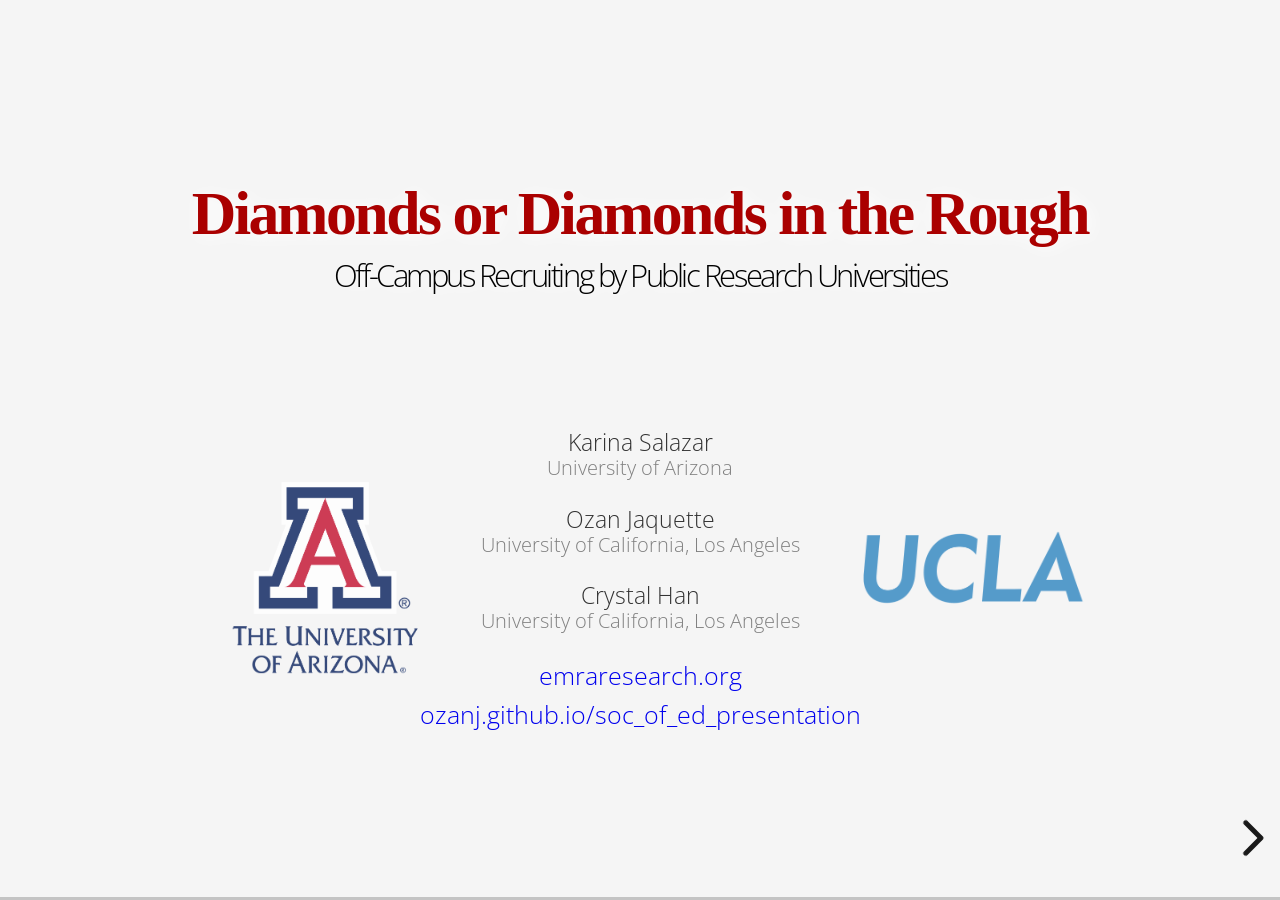
<file: index.html>
<!doctype html>
<html lang="en">
<head>
  <link rel="shortcut icon" href="assets/img/favicon.ico" type="image/x-icon">
  <meta charset="utf-8">
  <title>Diamonds or Diamonds in the Rough</title>
  <meta name="description" content="">
  <meta name="author" content="Ozan Jaquette">
  <meta name="apple-mobile-web-app-capable" content="yes" />
  <meta name="apple-mobile-web-app-status-bar-style" content="black-translucent" />
  <link rel="stylesheet" href="libraries/frameworks/revealjs/css/reveal.min.css">
  <link rel="stylesheet" href="libraries/frameworks/revealjs/css/theme/custom.css" id="theme">
  <link rel="stylesheet" href="libraries/highlighters/highlight.js/css/tomorrow.css" id="theme">
  
  <!-- If the query includes 'print-pdf', use the PDF print sheet -->
  <script>
    var query_id = window.location.search.match(/univ_id=(\d{6})/);
    document.write( '<link rel="stylesheet" href="libraries/frameworks/revealjs/css/print/' + ( window.location.search.match( /print-pdf/gi ) ? 'pdf' : 'paper' ) + '.css" type="text/css">' );
  </script>
  
  <!--[if lt IE 9]>
  <script src="lib/js/html5shiv.js"></script>
  <![endif]-->  <link rel=stylesheet href="./assets/css/style.css"></link>

  <script src="https://ajax.aspnetcdn.com/ajax/jQuery/jquery-1.7.min.js"></script>
  <script>var verticalSlide = 12;</script>
</head>
<body>
  <div class="reveal">
    <div class="slides">
      <section class='slide horizontal ' data-state='slide-horizontal' id='title'>
  <a class='logo' href='https://emraresearch.org' target='_blank'>emraresearch.org</a>
  <h1>Diamonds or Diamonds in the Rough</h1>
  <hr />
  <h2>Off-Campus Recruiting by Public Research Universities</h2>

<p>Karina Salazar</p>

<p class='affiliation'>University of Arizona</p>

<p>Ozan Jaquette</p>

<p class='affiliation'>University of California, Los Angeles</p>

<p>Crystal Han</p>

<p class='affiliation'>University of California, Los Angeles</p>

<p><img id='logo_ua' src='assets/img/ua.png' alt='University of Arizona' />
<img id='logo_ucla' src='assets/img/ucla.png' alt='University of California, Los Angeles' /></p>

<p><a id='link_presentation' href='https://ozanj.github.io/soc_of_ed_presentation/' target='_blank'>ozanj.github.io/soc_of_ed_presentation</a></p>

    <div class="modal">
    <span class="close">&times;</span>
    <h3></h3>
    <img />
    <p></p>
  </div>
</section>
<section class='slide horizontal ' data-state='slide-horizontal' id='slide-2'>
  <a class='logo' href='https://emraresearch.org' target='_blank'>emraresearch.org</a>
  <h1>Motivation</h1>
  <hr />
  <h2>Policy discourse about access to public research universities</h2>

<p>The problem: access to public research universities</p>

<ul>
<li>Historical mission of social mobility for meritorious state residents</li>
<li>Concern about growing socioeconomic and racial inequality in access</li>
</ul>

<p><br>
Mainstream policy discourse about access: The 2014 White House &quot;Access Summit&quot; </p>

<ul>
<li>The White House (2014) review of causes of unequal college access

<ul>
<li>&quot;achievement gap&quot;, &quot;under-matching&quot;; place responsibility on students, K-12 schools</li>
<li>affordability; declining state support leads to rising tuition prices</li>
</ul></li>
<li>The White House (2014) asks universities for <em>Commitments to Action on College Opportunity</em>

<ul>
<li>Universities pledge &quot;action plans&quot; (e.g., need-based financial aid, &quot;outreach&quot;, holistic admission)</li>
</ul></li>
</ul>

<p><br>
Problem with policy discourse: does not interrogate university enrollment priorities</p>

<ul>
<li>Applauds universities for commitment to access despite &quot;deficiencies&quot; of students and K-12 schools, despite declines in state funding</li>
<li>Decades of research finds policy adoption a symbolic effort to appease stakeholders (e.g., Davis, 2005)</li>
</ul>

    <div class="modal">
    <span class="close">&times;</span>
    <h3></h3>
    <img />
    <p></p>
  </div>
</section>
<section class='slide horizontal ' data-state='slide-horizontal' id='slide-3'>
  <a class='logo' href='https://emraresearch.org' target='_blank'>emraresearch.org</a>
  <h1>Motivation</h1>
  <hr />
  <h2>Analyze recruiting to understand university enrollment priorities</h2>

<p>Alternative explanation for access inequality</p>

<ul>
<li>University enrollment priorities biased against poor students and/or communities of color</li>
</ul>

<p><br>
Why study university recruiting behavior</p>

<ul>
<li>Universities expend substantial resources identifying and recruiting prospects (Noel-Levitz, 2018)</li>
<li>Internal resource allocation better indicator of organizational priorities than rhetoric, policies</li>
<li>Knowing which student populations targeted by recruiting efforts indicates enrollment priorities</li>
</ul>

<p><br>
Research focus</p>

<ul>
<li>Analyze off-campus recruiting visits (e.g., visit to a local high school) by public research universities as a means of gaining insight about university enrollment priorities</li>
<li><strong>Research question</strong>

<ul>
<li>What are the similarities and differences in off-campus recruiting patterns across universities?</li>
</ul></li>
<li><strong>Analytic focus</strong>

<ul>
<li>Income; race; academic achievement; in-state vs. out-of-state</li>
</ul></li>
</ul>

    <div class="modal">
    <span class="close">&times;</span>
    <h3></h3>
    <img />
    <p></p>
  </div>
</section>
<section class='slide ' data-state='slide-horizontal' id='slide-4'>
  <a class='logo' href='https://emraresearch.org' target='_blank'>emraresearch.org</a>
  <h1>Background</h1>
  <hr />
  <h2>The enrollment management industry</h2>

  <div class='left' style='float:left;width:48%'>
   <p><strong>The enrollment funnel</strong></p>

<p><img src="assets/img/New-Admissions-Funnel.png" alt="Enrollment Funnel" style="width:80%;float:left;"></p>

  </div>
  <div class='right' style='float:right;width:48%'>
   <p><strong>Interventions along the funnel</strong></p>

<ul>
<li>Identify prospects

<ul>
<li>Buy &quot;student lists&quot; from College Board/ACT</li>
</ul></li>
<li>Recruit prospects remotely

<ul>
<li>Email, mail, text, etc.</li>
</ul></li>
<li>Recruit prospects in-person

<ul>
<li><strong>Off-campus recruiting visits</strong> (e.g., high
school visits, college fairs)</li>
<li>Campus visits</li>
<li>Other &quot;outreach&quot;</li>
</ul></li>
<li>Solicit inquiries, stealth applicants

<ul>
<li>Social media, advertising</li>
</ul></li>
<li>Convert admits to enrollees

<ul>
<li>Financial aid leveraging</li>
</ul></li>
</ul>

  </div>
</section>
<section class='slide horizontal ' data-state='slide-horizontal' id='slide-5'>
  <a class='logo' href='https://emraresearch.org' target='_blank'>emraresearch.org</a>
  <h1>Literature review</h1>
  <hr />
  <h2>Scholarship on recruiting</h2>

<p>Evaluations of recruiting/outreach interventions (e.g., Dynarski, Libassi, Michelmore, Owen, 2018)</p>

<ul>
<li>But unclear whether universities substantively adopt &quot;best practices&quot; in less controlled settings</li>
</ul>

<p>Audits of response to &quot;inquiries&quot; by admissions officers (e.g., Hanson, 2017; Thornhill, forthcoming)</p>

<ul>
<li>Identifies biases of individual admissions officers</li>
</ul>

<p><br>
Off-campus recruiting visits: identify prospects, connect with proespects already targeted by mail/email</p>

<ul>
<li>Scholarship analyzing college perspective (Stevens, 2007)

<ul>
<li>Important for relationships with prospects, counselors at &quot;feeder&quot; schools</li>
</ul></li>
<li>Market research (Noel-Levitz, 2018)

<ul>
<li>Second highest source of &quot;inquiries&quot; (after student list purchases)</li>
<li>Third highest source of enrollees (after stealth applicantsm on-campus  visits)</li>
</ul></li>
<li>Scholarship analyzing perspective of high school students (Holland, 2019)

<ul>
<li>Which universities visit affects student decisions; especially first-gen, students of color</li>
</ul></li>
</ul>

<p>Research gap: we don&#39;t know which universities visit which schools, communities</p>

<ul>
<li>If poor students, communities of color not receiving visits, &quot;under-matching&quot; may be due to under-recruiting rather than lack of guidance</li>
</ul>

    <div class="modal">
    <span class="close">&times;</span>
    <h3></h3>
    <img />
    <p></p>
  </div>
</section>
<section class='slide horizontal ' data-state='slide-horizontal' id='slide-6'>
  <a class='logo' href='https://emraresearch.org' target='_blank'>emraresearch.org</a>
  <h1>Theoretical framework</h1>
  <hr />
  <h2>Enrollment priorities and recruiting behavior</h2>

<p>Theoretical motivation for studying recruiting</p>

<ul>
<li>Contingency theory (Thompson, 1967)

<ul>
<li>Technical level: produce outputs (e.g., teachers at school, admissions officers in EM office)</li>
<li>Managerial level: procure inputs; direct technical level and &quot;buffer&quot; from external environment</li>
</ul></li>
<li>&quot;New&quot; institutional theory (Meyer and Rowan, 1977)

<ul>
<li>Publicly adopt goals demanded by environment</li>
<li>Technical level cannot pursue all goals

<ul>
<li>Substantively adopt some goals (technical level)</li>
<li>Symbolically adopt others (policies, rhetoric)</li>
</ul></li>
</ul></li>
</ul>

<p>&quot;Iron triangle&quot; of enrollment management (EM)</p>

<ul>
<li>Three broad enrollment goals: <strong>access, academic profile, revenue</strong>

<ul>
<li>Scarce resources; depending on priorities, some goals receive more resources than others</li>
</ul></li>
<li>Enrollment priorities cannot be discerned by policies, rhetoric (e.g., The White House, 2014)</li>
<li>Off-campus recruiting is allocation of resources from technical level

<ul>
<li>Knowing which populations targeted by recruiting interventions indicate enrollment priorities</li>
</ul></li>
</ul>

    <div class="modal">
    <span class="close">&times;</span>
    <h3></h3>
    <img />
    <p></p>
  </div>
</section>
<section class='slide horizontal ' data-state='slide-horizontal' id='slide-7'>
  <a class='logo' href='https://emraresearch.org' target='_blank'>emraresearch.org</a>
  <h1>Theoretical framework</h1>
  <hr />
  <h2>Expectations about similarities and differences in recruiting behavior</h2>

<p>Resource dependence theory (Pfeffer and Salancik, 1978)</p>

<ul>
<li>Orgs require stable flow of resources from external environment to survive/thrive</li>
<li>Sensitive to demands from providers of important resources that cannot be obtained elsewhere</li>
<li>Org strategies when a resouce becomes uncertain/declines or demands become onerous

<ul>
<li>e.g., compliance, avoidance, cooptation, <strong>resource diversification</strong></li>
</ul></li>
</ul>

<p><br>
Resources public research universities value</p>

<ul>
<li>financial resources (state funding, tuition, research, donations); steady flow of students; prestige, etc.</li>
</ul>

<p><br>
Resource diversification in response to prolonged decline in important resources</p>

<ul>
<li>Universities with weak state funding

<ul>
<li>Prioritize students that generate tuition revenue</li>
<li>More visits to affluent out-of-state, affluent in-state</li>
</ul></li>
<li>Universities with small/declining &quot;college age&quot; population

<ul>
<li>More out-of-state visits</li>
</ul></li>
</ul>

    <div class="modal">
    <span class="close">&times;</span>
    <h3></h3>
    <img />
    <p></p>
  </div>
</section>
<section class='slide ' data-state='slide-horizontal' id='slide-8'>
  <a class='logo' href='https://emraresearch.org' target='_blank'>emraresearch.org</a>
  <h1>Research methods</h1>
  <hr />
  <h2>The broader off-campus recruiting research project</h2>

  <div class='left' style='float:left;width:48%'>
   <p><strong>Data collection</strong></p>

<ul>
<li>Method

<ul>
<li>Web-scrape admissions websites</li>
<li>public records requests</li>
</ul></li>
<li>Criteria to be included in data collection

<ol>
<li>Post visits on admissions websites</li>
<li>Organizational type</li>
</ol></li>
<li>Data collection sample

<ul>
<li>54 public research universities</li>
<li>49 private research universities</li>
<li>42 selective private liberal arts</li>
</ul></li>
<li>Data collection period

<ul>
<li>1/1/2017 to 12/31/2017</li>
<li>Ongoing data collection with larger sample</li>
</ul></li>
</ul>

  </div>
  <div class='right' style='float:right;width:48%'>
   <p><strong>Sample data</strong></p>

<p><img src="assets/img/southcarolina.png" style="width:65%;float:left;"></p>

  </div>
</section>
<section class='slide horizontal ' data-state='slide-horizontal' id='slide-9'>
  <a class='logo' href='https://emraresearch.org' target='_blank'>emraresearch.org</a>
  <h1>Research methods</h1>
  <hr />
  <h2>Defining events</h2>

<p><strong>&quot;Off-campus recruiting events&quot; defined as off-campus events hosted by paid staff/consultants focused on soliciting applications</strong></p>

<p><br></p>

<ul>
<li>Event type

<ul>
<li>Include: college fairs, high school visits, community college visits,
counselor events</li>
<li>Exclude: admitted or committed student events, interviews</li>
</ul></li>
<li>Event host

<ul>
<li>Include: paid admissions staff or consultants (e.g. regional recruiters)</li>
<li>Exclude: alumni, student volunteers</li>
</ul></li>
<li>Event location

<ul>
<li>Any off-campus location</li>
<li>e.g., high school, community college, hotel, convention center, cafe, etc.</li>
</ul></li>
</ul>

    <div class="modal">
    <span class="close">&times;</span>
    <h3></h3>
    <img />
    <p></p>
  </div>
</section>
<section class='slide horizontal ' data-state='slide-horizontal' id='slide-10'>
  <a class='logo' href='https://emraresearch.org' target='_blank'>emraresearch.org</a>
  <h1>Research methods</h1>
  <hr />
  <h2>Data collection, data processing, data quality</h2>

<p>Data collection</p>

<ul>
<li>University website checked four times per year by two staff for URLs with recruiting events</li>
<li>Web-scraping scripts run once per week</li>
</ul>

<p>Data processing</p>

<ul>
<li>&quot;Parsing&quot;: transform HTML text into tabular data</li>
<li>&quot;Geocoding&quot;: use Google Maps API to obtain detailed location data based on limited data</li>
<li>Merge recruiting data to secondary data (e.g., schools, communities)</li>
</ul>

<p>Data quality (are these data any good?)</p>

<ul>
<li>Concern 1: are scraped events properly classified and merged to secondary data?

<ul>
<li>Solution: manually check each scraped event</li>
</ul></li>
<li>Concern 2: are all events posted on admissions website?

<ul>
<li>Solution: issue public records requests for all off-campus recruiting events

<ul>
<li>Received data from 7 of 15 universities</li>
<li>Main analyses use public records data when available</li>
<li>Substantive results insensitive to scraped vs. public records data</li>
</ul></li>
</ul></li>
</ul>

<!-- 

# Research methods
## Secondary data

Secondary data Sources:

- NCES Common Core of Data (public high schools)
- NCES Private School University Survey (private high schools)
- U.S. Census American Community Survey (community characteristics)
- IPEDS (community colleges)
- EdFacts Initiative (public high school academic achievement)
- Equality of Opportunity Project (university income
distributions)

-->

    <div class="modal">
    <span class="close">&times;</span>
    <h3></h3>
    <img />
    <p></p>
  </div>
</section>
<section class='slide horizontal table' data-state='slide-horizontal' id='slide-11'>
  <a class='logo' href='https://emraresearch.org' target='_blank'>emraresearch.org</a>
  <h1>Research methods</h1>
  <hr />
  <h2>Analysis sample</h2>

<p>Analysis sample consists of 15 public research universities</p>

<ul>
<li>Chosen from larger data collection sample (N=54) based on &quot;completeness&quot; of recruiting event data</li>
<li>Subsequent drafts may reduce sample size based on principles of purposeful sampling (Patton, 2002)</li>
</ul>

<div class='graphs-set' style='height:380px;padding-top:5px'>
  <img src='assets/img/univ_characteristics_2017.png' alt='University Sample Characteristics' style='height:100%' data-title='Characteristics of Study Institutions compared to National Selective Public Institutions' data-caption="Author calculations based on 2016-2017 IPEDS. Population of universities includes universities categorized as Highest Research Activity by 2015 Carnegie Classification. The University of Alabama is the only institution in the study sample that is not classified as Highest Research Activity." />
</div>

    <div class="modal">
    <span class="close">&times;</span>
    <h3></h3>
    <img />
    <p></p>
  </div>
</section>
<section class='slide horizontal ' data-state='slide-horizontal' id='slide-12'>
  <a class='logo' href='https://emraresearch.org' target='_blank'>emraresearch.org</a>
  <h1>Research methods</h1>
  <hr />
  <h2>Research design and analyses</h2>

<p>Quantitative mulitple case study research design (Korzilius, 2010)</p>

<ul>
<li>Quantitative data collection and quantitative analyses</li>
<li>Analyze each case separately, rather than pooling across cases as in large-N, random sample design</li>
</ul>

<p><br>
Data analysis (Eisenhardt, 1989; Pratt, Rockmann, and Kaufmann, 2006)</p>

<ul>
<li>&quot;Within-case&quot; analyses of recruiting patterns

<ul>
<li>broad focus on income, race, achievement, in-state vs. out-of-state</li>
<li>Situate within local context; &quot;deep dive&quot; of in-state, out-of-state, and overall patterns

<ul>
<li>Simple descriptive statistics (e.g., counts), static visualizations, interactive maps</li>
</ul></li>
<li>identify first-order empirical themes</li>
</ul></li>
<li>&quot;Cross-case&quot; analyses

<ul>
<li>Abstract/consolidate first-order findings into broader empirical themes</li>
<li>Acrsoss-case descriptive analyses

<ul>
<li>Simple descriptive statistics</li>
<li>Controlling for &quot;rational&quot; reasons for visit (e.g., enrollment size, achievement, distance)</li>
</ul></li>
</ul></li>
</ul>

    <div class="modal">
    <span class="close">&times;</span>
    <h3></h3>
    <img />
    <p></p>
  </div>
</section>
<section>
   <section class='slide vertical-top ' data-state='slide-horizontal'>
     <a class='logo' href='https://emraresearch.org' target='_blank'>emraresearch.org</a>
    <h1>Within-case results</h1>
    <hr />
    <h2>Click on a university see within-case results &nbsp;</h2>

<p><br>
<strong>N</strong> refers to total number of off-campus recruiting visits</p>

<!--
select mu.univ_id, muc.univ_name, muc.univ_abbrev, mu.state_code, sd.state_name, muc.metro1, msa1.cbsa_title as metro1_name, muc.metro2, msa2.cbsa_title as metro2_name, muc.metro3, msa3.cbsa_title as metro3_name, (
  select count(*)
  from parsing p
  left join parsing_visiting_univs pvu on pvu.pid = p.pid
  left join univ_canon uc on uc.univ_id = pvu.univ_id and uc.pid = pvu.pid
  left join location_matches lm on lm.pid = p.pid and lm.id_type = 'ncessch'
  left join location_matches lm2 on lm2.pid = p.pid and lm2.id_type = 'ipeds'
  left join meta_high_school_public mpub on mpub.ncessch = lm.location_id
  left join meta_high_school_private mpri on mpri.ncessch = lm.location_id
  left join meta_university imu on imu.univ_id = lm2.location_id
  where pvu.univ_id = if(mu.univ_id not in ('196097', '186380', '201885', '139959', '110653', '166629'), mu.univ_id, concat(mu.univ_id, '_req'))
  and event_country = 'US'
  and event_date between '2017-01-01' and '2017-12-31'
  and uc.univ_canonical_pid is null
  and p.include = 1
  and (mpub.ncessch is null or mpub.include_school = 1)
  and (mpri.ncessch is null or mpri.include_school = 1)
  and (lm.location_id is null or lm.location_id != 'indy')
  and (imu.univ_id is null or imu.univ_id != mu.univ_id)
  and coalesce(p.`event_state`, mpub.`state_code`, mpri.`state_code`, imu.`state_code`) is not null
) as count
from meta_university mu
left join state_data sd on sd.state_code = mu.state_code
left join meta_univ_classification muc on muc.univ_id = mu.univ_id
left join msa_metadata msa1 on msa1.cbsa_code = muc.metro1
left join msa_metadata msa2 on msa2.cbsa_code = muc.metro2
left join msa_metadata msa3 on msa3.cbsa_code = muc.metro3
where mu.univ_id in ('100751', '106397', '110635', '110653', '126614', '139959', '155317', '166629', '181464', '186380', '196097', '199193', '201885', '215293', '218663')
order by 2;
-->

<ul id="univ_options">
<li><a data-univ-id="199193" data-univ-name="North Carolina State University" data-state-name="North Carolina" data-metro1-name="Raleigh, NC" data-metro2-name="New York-Newark-Jersey City, NY-NJ-PA" data-metro3-name="Washington-Arlington-Alexandria, DC-VA-MD-WV">North Carolina State University</a> (N=371)</li><li><a data-univ-id="186380" data-univ-name="Rutgers University-New Brunswick" data-state-name="New Jersey" data-metro1-name="New York-Newark-Jersey City, NY-NJ-PA" data-metro2-name="Washington-Arlington-Alexandria, DC-VA-MD-WV" data-metro3-name="San Francisco-Oakland-Hayward, CA">Rutgers University-New Brunswick</a> (N=1,629)</li><li><a data-univ-id="196097" data-univ-name="Stony Brook University" data-state-name="New York" data-metro1-name="New York-Newark-Jersey City, NY-NJ-PA" data-metro2-name="Hartford-West Hartford-East Hartford, CT" data-metro3-name="Philadelphia-Camden-Wilmington, PA-NJ-DE-MD">Stony Brook University</a> (N=1,101)</li><li><a data-univ-id="100751" data-univ-name="University of Alabama" data-state-name="Alabama" data-metro1-name="Birmingham-Hoover, AL" data-metro2-name="Atlanta-Sandy Springs-Roswell, GA" data-metro3-name="Dallas-Fort Worth-Arlington, TX">University of Alabama</a> (N=4,349)</li><li><a data-univ-id="106397" data-univ-name="University of Arkansas" data-state-name="Arkansas" data-metro1-name="Fayetteville-Springdale-Rogers, AR-MO" data-metro2-name="Dallas-Fort Worth-Arlington, TX" data-metro3-name="Chicago-Naperville-Elgin, IL-IN-WI">University of Arkansas</a> (N=1,013)</li><li><a data-univ-id="110635" data-univ-name="University of California-Berkeley" data-state-name="California" data-metro1-name="San Francisco-Oakland-Hayward, CA" data-metro2-name="Washington-Arlington-Alexandria, DC-VA-MD-WV" data-metro3-name="Atlanta-Sandy Springs-Roswell, GA">University of California-Berkeley</a> (N=906)</li><li><a data-univ-id="110653" data-univ-name="University of California-Irvine" data-state-name="California" data-metro1-name="Los Angeles-Long Beach-Anaheim, CA" data-metro2-name="Seattle-Tacoma-Bellevue, WA" data-metro3-name="Urban Honolulu, HI">University of California-Irvine</a> (N=939)</li><li><a data-univ-id="201885" data-univ-name="University of Cincinnati" data-state-name="Ohio" data-metro1-name="Cincinnati, OH-KY-IN" data-metro2-name="Chicago-Naperville-Elgin, IL-IN-WI" data-metro3-name="Washington-Arlington-Alexandria, DC-VA-MD-WV">University of Cincinnati</a> (N=1,369)</li><li><a data-univ-id="126614" data-univ-name="University of Colorado-Boulder" data-state-name="Colorado" data-metro1-name="Denver-Aurora-Lakewood, CO" data-metro2-name="Los Angeles-Long Beach-Anaheim, CA" data-metro3-name="Chicago-Naperville-Elgin, IL-IN-WI">University of Colorado-Boulder</a> (N=1,568)</li><li><a data-univ-id="139959" data-univ-name="University of Georgia" data-state-name="Georgia" data-metro1-name="Atlanta-Sandy Springs-Roswell, GA" data-metro2-name="Los Angeles-Long Beach-Anaheim, CA" data-metro3-name="Dallas-Fort Worth-Arlington, TX">University of Georgia</a> (N=885)</li><li><a data-univ-id="155317" data-univ-name="University of Kansas" data-state-name="Kansas" data-metro1-name="Kansas City, MO-KS" data-metro2-name="Chicago-Naperville-Elgin, IL-IN-WI" data-metro3-name="St. Louis, MO-IL">University of Kansas</a> (N=1,419)</li><li><a data-univ-id="166629" data-univ-name="University of Massachusetts-Amherst" data-state-name="Massachusetts" data-metro1-name="Boston-Cambridge-Newton, MA-NH" data-metro2-name="New York-Newark-Jersey City, NY-NJ-PA" data-metro3-name="Los Angeles-Long Beach-Anaheim, CA">University of Massachusetts-Amherst</a> (N=1,137)</li><li><a data-univ-id="181464" data-univ-name="University of Nebraska-Lincoln" data-state-name="Nebraska" data-metro1-name="Lincoln, NE" data-metro2-name="Chicago-Naperville-Elgin, IL-IN-WI" data-metro3-name="Dallas-Fort Worth-Arlington, TX">University of Nebraska-Lincoln</a> (N=1,421)</li><li><a data-univ-id="215293" data-univ-name="University of Pittsburgh" data-state-name="Pennsylvania" data-metro1-name="Pittsburgh, PA" data-metro2-name="Chicago-Naperville-Elgin, IL-IN-WI" data-metro3-name="Washington-Arlington-Alexandria, DC-VA-MD-WV">University of Pittsburgh</a> (N=1,233)</li><li><a data-univ-id="218663" data-univ-name="University of South Carolina-Columbia" data-state-name="South Carolina" data-metro1-name="Columbia, SC" data-metro2-name="New York-Newark-Jersey City, NY-NJ-PA" data-metro3-name="Chicago-Naperville-Elgin, IL-IN-WI">University of South Carolina-Columbia</a> (N=1,495)</li>
</ul>

    <aside class='notes'>
      
    </aside>
   </section>
   <section class='slide vertical ' id='toc' data-state='slide-vertical'>
     <span class='univ-name'></span>
    <h1>Table of Contents</h1>
    <h2>&nbsp;</h2>

<div class="graphs-set">
  <ul>
    <li><a href="#/12/2">National Overview</a></li>
    <li>In-State Results
      <ul>
        <li><a href="#/12/3">State (Map)</a></li>
        <li><a href="#/12/4">State (Figures)</a></li>
        <li><a href="#/12/5">Metro (Map)</a></li>
        <li><a href="#/12/6">Metro (Figures)</a></li>
      </ul>
    </li>
    <li>Out-of-State Results
      <ul>
        <li><a href="#/12/7">Top Visited Metro Areas</a></li>
        <li><a href="#/12/8">Out-of-State (Figures)</a></li>
        <li><a href="#/12/9">Metro 1 (Map)</a></li>
        <li><a href="#/12/10">Metro 1 (Figures)</a></li>
        <li><a href="#/12/11">Metro 2 (Map)</a></li>
        <li><a href="#/12/12">Metro 2 (Figures)</a></li>
      </ul>
    </li>
  </ul>
</div>

    <div class="modal">
      <span class="close">&times;</span>
      <h3></h3>
      <img />
      <p></p>
    </div>
    <a class='btn' href='#/12'>Select another university</a>
    <a class='btn btn-toc' href='#/12/1'>Table of contents</a>
    <a class='btn btn-right'>Back to comparison</a>
    <aside class='notes'>
      
    </aside>
   </section>
   <section class='slide vertical ' id='' data-state='slide-vertical'>
     <span class='univ-name'></span>
    <h1>National Overview</h1>
    <h2>&nbsp;</h2>

<div class="graphs-set">
  <div class="graphs-row">
    <img id="graph-overview-1" data-title="Map of visits" />
    <img id="graph-overview-2" data-title="Number of events by event type" />
  </div>
  <div class="graphs-row">
    <img id="graph-overview-3" data-title="Timeline of visits" />
    <img id="graph-overview-4" data-title="Number of events by urban or rural area" />
  </div>
</div>

    <div class="modal">
      <span class="close">&times;</span>
      <h3></h3>
      <img />
      <p></p>
    </div>
    <a class='btn' href='#/12'>Select another university</a>
    <a class='btn btn-toc' href='#/12/1'>Table of contents</a>
    <a class='btn btn-right'>Back to comparison</a>
    <aside class='notes'>
      
    </aside>
   </section>
   <section class='slide vertical ' id='' data-state='slide-vertical'>
     <span class='univ-name'></span>
    <h1>In-State Results</h1>
    <h2>State Map</h2>

<iframe id="map-state-in" width=100% height=100% allowtransparency="true"></iframe>

    <div class="modal">
      <span class="close">&times;</span>
      <h3></h3>
      <img />
      <p></p>
    </div>
    <a class='btn' href='#/12'>Select another university</a>
    <a class='btn btn-toc' href='#/12/1'>Table of contents</a>
    <a class='btn btn-right'>Back to comparison</a>
    <aside class='notes'>
      
    </aside>
   </section>
   <section class='slide vertical ' id='' data-state='slide-vertical'>
     <span class='univ-name'></span>
    <h1>In-State Results</h1>
    <h2>State Figures</h2>

<div id="graph-instate" class="graphs-set graphs-set-wide">
  <div class="graphs-row">
    <img id="graph-instate-1" data-title="Distribution of average median household income in zip codes of visited public HS's vs non-visited public HS's" data-caption="Average median household income of age group 25-64 years olds were used" />
    <img id="graph-instate-2" data-title="Distribution of 12th grade enrollment size of visited public HS's vs non-visited public HS's" />
    <img id="graph-instate-3" data-title="Math score proficiency by average median household income in zip codes of visited public HS's vs non-visited public HS's" data-caption="Average median household income of age group 25-64 years olds were used" />
  </div>
  <div class="graphs-row">
    <img id="graph-instate-4" data-title="Distribution of percent non-white students enrolled in visited public HS's vs non-visited public HS's" data-caption="Non-white is defined as students identifying as Black, Latinx, or Native" />
    <img id="graph-instate-5" data-title="Distribution of number of students scoring proficient in Math in visited public HS's vs non-visited public HS's" />
    <img id="graph-instate-6" data-title="Math score proficiency by percent non-white students enrolled in visited public HS's vs non-visited public HS's" data-caption="Non-white is defined as students identifying as Black, Latinx, or Native" />
  </div>
</div>

    <div class="modal">
      <span class="close">&times;</span>
      <h3></h3>
      <img />
      <p></p>
    </div>
    <a class='btn' href='#/12'>Select another university</a>
    <a class='btn btn-toc' href='#/12/1'>Table of contents</a>
    <a class='btn btn-right'>Back to comparison</a>
    <aside class='notes'>
      
    </aside>
   </section>
   <section class='slide vertical ' id='' data-state='slide-vertical'>
     <span class='univ-name'></span>
    <h1>In-State Results</h1>
    <h2>Metro Area Map</h2>

<iframe id="map-metro-in" width=100% height=100% allowtransparency="true"></iframe>

    <div class="modal">
      <span class="close">&times;</span>
      <h3></h3>
      <img />
      <p></p>
    </div>
    <a class='btn' href='#/12'>Select another university</a>
    <a class='btn btn-toc' href='#/12/1'>Table of contents</a>
    <a class='btn btn-right'>Back to comparison</a>
    <aside class='notes'>
      
    </aside>
   </section>
   <section class='slide vertical ' id='' data-state='slide-vertical'>
     <span class='univ-name'></span>
    <h1>In-State Results</h1>
    <h2>Metro Area Figures</h2>

<div id="graph-metro1" class="graphs-set graphs-set-wide">
  <div class="graphs-row">
    <img id="graph-metro1-1" data-title="Distribution of average median household income in zip codes of visited public HS's vs non-visited public HS's" data-caption="Average median household income of age group 25-64 years olds were used" />
    <img id="graph-metro1-2" data-title="Distribution of 12th grade enrollment size of visited public HS's vs non-visited public HS's" />
    <img id="graph-metro1-3" data-title="Math score proficiency by average median household income in zip codes of visited public HS's vs non-visited public HS's" data-caption="Average median household income of age group 25-64 years olds were used" />
  </div>
  <div class="graphs-row">
    <img id="graph-metro1-4" data-title="Distribution of percent non-white students enrolled in visited public HS's vs non-visited public HS's" data-caption="Non-white is defined as students identifying as Black, Latinx, or Native" />
    <img id="graph-metro1-5" data-title="Distribution of number of students scoring proficient in Math in visited public HS's vs non-visited public HS's" />
    <img id="graph-metro1-6" data-title="Math score proficiency by percent non-white students enrolled in visited public HS's vs non-visited public HS's" data-caption="Non-white is defined as students identifying as Black, Latinx, or Native" />
  </div>
</div>

    <div class="modal">
      <span class="close">&times;</span>
      <h3></h3>
      <img />
      <p></p>
    </div>
    <a class='btn' href='#/12'>Select another university</a>
    <a class='btn btn-toc' href='#/12/1'>Table of contents</a>
    <a class='btn btn-right'>Back to comparison</a>
    <aside class='notes'>
      
    </aside>
   </section>
   <section class='slide vertical ' id='' data-state='slide-vertical'>
     <span class='univ-name'></span>
    <h1>Out-of-State Results</h1>
    <h2>Top Visited Metro Areas</h2>

<div class="table-wrapper">
  <table id="table-metro-count"></table>
</div>

    <div class="modal">
      <span class="close">&times;</span>
      <h3></h3>
      <img />
      <p></p>
    </div>
    <a class='btn' href='#/12'>Select another university</a>
    <a class='btn btn-toc' href='#/12/1'>Table of contents</a>
    <a class='btn btn-right'>Back to comparison</a>
    <aside class='notes'>
      
    </aside>
   </section>
   <section class='slide vertical ' id='' data-state='slide-vertical'>
     <span class='univ-name'></span>
    <h1>Out-of-State Results</h1>
    <h2>&nbsp;</h2>

<div class="graphs-set">
  <div class="graphs-row">
    <img id="graph-outofstate-1" data-title="Average median household income in zip codes of visited public HS's vs non-visited public HS's" data-caption="Average median household income of age group 25-64 years olds were used; Out-of-state only includes states where the university visited at least one high school" />
    <img id="graph-outofstate-2" data-title="Average racial composition of university vs state vs visited public HS's vs non-visited public HS's" data-caption="Out-of-state only includes states where the university visited at least one high school" />
  </div>
  <div class="graphs-row">
    <img id="graph-outofstate-3" data-title="Distribution of 12th grade enrollment size in visited public HS's vs visited private HS's" data-caption="Out-of-state only includes states where the university visited at least one high school" />
    <img id="graph-outofstate-4" data-title="Average racial composition of university vs state vs visited private HS's vs non-visited private HS's" data-caption="Out-of-state only includes states where the university visited at least one high school" />
  </div>
</div>

    <div class="modal">
      <span class="close">&times;</span>
      <h3></h3>
      <img />
      <p></p>
    </div>
    <a class='btn' href='#/12'>Select another university</a>
    <a class='btn btn-toc' href='#/12/1'>Table of contents</a>
    <a class='btn btn-right'>Back to comparison</a>
    <aside class='notes'>
      
    </aside>
   </section>
   <section class='slide vertical ' id='' data-state='slide-vertical'>
     <span class='univ-name'></span>
    <h1>Out-of-State Results</h1>
    <h2>Metro Area Map</h2>

<iframe id="map-metro-out-1" width=100% height=100% allowtransparency="true"></iframe>

    <div class="modal">
      <span class="close">&times;</span>
      <h3></h3>
      <img />
      <p></p>
    </div>
    <a class='btn' href='#/12'>Select another university</a>
    <a class='btn btn-toc' href='#/12/1'>Table of contents</a>
    <a class='btn btn-right'>Back to comparison</a>
    <aside class='notes'>
      
    </aside>
   </section>
   <section class='slide vertical ' id='' data-state='slide-vertical'>
     <span class='univ-name'></span>
    <h1>Out-of-State Results</h1>
    <h2>Metro Area Figures</h2>

<div id="graph-metro2" class="graphs-set graphs-set-wide">
  <div class="graphs-row">
    <img id="graph-metro2-1" data-title="Distribution of average median household income in zip codes of visited public HS's vs non-visited public HS's" data-caption="Average median household income of age group 25-64 years olds were used" />
    <img id="graph-metro2-2" data-title="Distribution of 12th grade enrollment size of visited public HS's vs non-visited public HS's" />
    <img id="graph-metro2-3" data-title="Math score proficiency by average median household income in zip codes of visited public HS's vs non-visited public HS's" data-caption="Average median household income of age group 25-64 years olds were used" />
  </div>
  <div class="graphs-row">
    <img id="graph-metro2-4" data-title="Distribution of percent non-white students enrolled in visited public HS's vs non-visited public HS's" data-caption="Non-white is defined as students identifying as Black, Latinx, or Native" />
    <img id="graph-metro2-5" data-title="Distribution of number of students scoring proficient in Math in visited public HS's vs non-visited public HS's" />
    <img id="graph-metro2-6" data-title="Math score proficiency by percent non-white students enrolled in visited public HS's vs non-visited public HS's" data-caption="Non-white is defined as students identifying as Black, Latinx, or Native" />
  </div>
</div>

    <div class="modal">
      <span class="close">&times;</span>
      <h3></h3>
      <img />
      <p></p>
    </div>
    <a class='btn' href='#/12'>Select another university</a>
    <a class='btn btn-toc' href='#/12/1'>Table of contents</a>
    <a class='btn btn-right'>Back to comparison</a>
    <aside class='notes'>
      
    </aside>
   </section>
   <section class='slide vertical ' id='' data-state='slide-vertical'>
     <span class='univ-name'></span>
    <h1>Out-of-State Results</h1>
    <h2>Metro Area Map</h2>

<iframe id="map-metro-out-2" width=100% height=100% allowtransparency="true"></iframe>

    <div class="modal">
      <span class="close">&times;</span>
      <h3></h3>
      <img />
      <p></p>
    </div>
    <a class='btn' href='#/12'>Select another university</a>
    <a class='btn btn-toc' href='#/12/1'>Table of contents</a>
    <a class='btn btn-right'>Back to comparison</a>
    <aside class='notes'>
      
    </aside>
   </section>
   <section class='slide vertical ' id='' data-state='slide-vertical'>
     <span class='univ-name'></span>
    <h1>Out-of-State Results</h1>
    <h2>Metro Area Figures</h2>

<div id="graph-metro3" class="graphs-set graphs-set-wide">
  <div class="graphs-row">
    <img id="graph-metro3-1" data-title="Distribution of average median household income in zip codes of visited public HS's vs non-visited public HS's" data-caption="Average median household income of age group 25-64 years olds were used" />
    <img id="graph-metro3-2" data-title="Distribution of 12th grade enrollment size of visited public HS's vs non-visited public HS's" />
    <img id="graph-metro3-3" data-title="Math score proficiency by average median household income in zip codes of visited public HS's vs non-visited public HS's" data-caption="Average median household income of age group 25-64 years olds were used" />
  </div>
  <div class="graphs-row">
    <img id="graph-metro3-4" data-title="Distribution of percent non-white students enrolled in visited public HS's vs non-visited public HS's" data-caption="Non-white is defined as students identifying as Black, Latinx, or Native" />
    <img id="graph-metro3-5" data-title="Distribution of number of students scoring proficient in Math in visited public HS's vs non-visited public HS's" />
    <img id="graph-metro3-6" data-title="Math score proficiency by percent non-white students enrolled in visited public HS's vs non-visited public HS's" data-caption="Non-white is defined as students identifying as Black, Latinx, or Native" />
  </div>
</div>

    <div class="modal">
      <span class="close">&times;</span>
      <h3></h3>
      <img />
      <p></p>
    </div>
    <a class='btn' href='#/12'>Select another university</a>
    <a class='btn btn-toc' href='#/12/1'>Table of contents</a>
    <a class='btn btn-right'>Back to comparison</a>
    <aside class='notes'>
      
    </aside>
   </section>
</section>
<section class='slide horizontal ' data-state='slide-horizontal' id='slide-14'>
  <a class='logo' href='https://emraresearch.org' target='_blank'>emraresearch.org</a>
  <h1>Cross-university results</h1>
  <hr />
  <h2>Number of events by type and in-state, out-of-state</h2>

<div class="table-wrapper">
<table>     <thead>         <tr>             <th></th>             <th class="bold">Total Events</th>             <th class="blank"></th>             <th colspan="4" class="bold">Out-of-State</th>             <th class="blank"></th>             <th colspan="5" class="bold">In-State</th>         </tr>         <tr>             <th></th>             <th style="width:13%"></th>             <th class="blank" style="width:4%"></th>             <th class="bold" style="width:7%">Total</th>             <th style="width:7%">Pub HS</th>             <th style="width:7%">Priv HS</th>             <th style="width:7%">Other</th>             <th class="blank" style="width:4%"></th>             <th class="bold" style="width:7%">Total</th>             <th style="width:7%">Pub HS</th>             <th style="width:7%">Priv HS</th>             <th style="width:7%">CC</th>             <th style="width:7%">Other</th>         </tr>     </thead>     <tbody>          <tr>             <td class="bold">NC State</td>             <td class="bold">371</td>             <td class="blank"></td>             <td class="bold">124</td>             <td>72</td>             <td>20</td>             <td>32</td>             <td class="blank"></td>             <td class="bold">247</td>             <td>157</td>             <td>3</td>             <td>55</td>             <td>32</td>         </tr>          <tr>             <td class="bold">Rutgers</td>             <td class="bold">1,629</td>             <td class="blank"></td>             <td class="bold">954</td>             <td>560</td>             <td>231</td>             <td>163</td>             <td class="blank"></td>             <td class="bold">675</td>             <td>477</td>             <td>72</td>             <td>89</td>             <td>37</td>         </tr>          <tr>             <td class="bold">Stony Brook</td>             <td class="bold">1,101</td>             <td class="blank"></td>             <td class="bold">666</td>             <td>496</td>             <td>107</td>             <td>63</td>             <td class="blank"></td>             <td class="bold">435</td>             <td>326</td>             <td>39</td>             <td>33</td>             <td>37</td>         </tr>          <tr>             <td class="bold">Alabama</td>             <td class="bold">4,349</td>             <td class="blank"></td>             <td class="bold">3,957</td>             <td>2,312</td>             <td>934</td>             <td>711</td>             <td class="blank"></td>             <td class="bold">392</td>             <td>157</td>             <td>54</td>             <td>124</td>             <td>57</td>         </tr>          <tr>             <td class="bold">Arkansas</td>             <td class="bold">1,013</td>             <td class="blank"></td>             <td class="bold">788</td>             <td>483</td>             <td>204</td>             <td>101</td>             <td class="blank"></td>             <td class="bold">225</td>             <td>162</td>             <td>21</td>             <td>16</td>             <td>26</td>         </tr>          <tr>             <td class="bold">UC Berkeley</td>             <td class="bold">906</td>             <td class="blank"></td>             <td class="bold">420</td>             <td>188</td>             <td>134</td>             <td>98</td>             <td class="blank"></td>             <td class="bold">486</td>             <td>269</td>             <td>35</td>             <td>121</td>             <td>61</td>         </tr>          <tr>             <td class="bold">UC Irvine</td>             <td class="bold">939</td>             <td class="blank"></td>             <td class="bold">172</td>             <td>77</td>             <td>40</td>             <td>55</td>             <td class="blank"></td>             <td class="bold">767</td>             <td>330</td>             <td>20</td>             <td>322</td>             <td>95</td>         </tr>          <tr>             <td class="bold">Cincinnati</td>             <td class="bold">1,369</td>             <td class="blank"></td>             <td class="bold">815</td>             <td>491</td>             <td>204</td>             <td>120</td>             <td class="blank"></td>             <td class="bold">554</td>             <td>408</td>             <td>79</td>             <td>22</td>             <td>45</td>         </tr>          <tr>             <td class="bold">CU Boulder</td>             <td class="bold">1,568</td>             <td class="blank"></td>             <td class="bold">1,102</td>             <td>607</td>             <td>362</td>             <td>133</td>             <td class="blank"></td>             <td class="bold">466</td>             <td>256</td>             <td>17</td>             <td>154</td>             <td>39</td>         </tr>          <tr>             <td class="bold">Georgia</td>             <td class="bold">885</td>             <td class="blank"></td>             <td class="bold">587</td>             <td>287</td>             <td>233</td>             <td>67</td>             <td class="blank"></td>             <td class="bold">298</td>             <td>203</td>             <td>69</td>             <td>1</td>             <td>25</td>         </tr>          <tr>             <td class="bold">Kansas</td>             <td class="bold">1,419</td>             <td class="blank"></td>             <td class="bold">1,004</td>             <td>613</td>             <td>213</td>             <td>178</td>             <td class="blank"></td>             <td class="bold">415</td>             <td>304</td>             <td>22</td>             <td>28</td>             <td>61</td>         </tr>          <tr>             <td class="bold">UMass</td>             <td class="bold">1,137</td>             <td class="blank"></td>             <td class="bold">784</td>             <td>504</td>             <td>230</td>             <td>50</td>             <td class="blank"></td>             <td class="bold">353</td>             <td>238</td>             <td>62</td>             <td>36</td>             <td>17</td>         </tr>          <tr>             <td class="bold">Nebraska</td>             <td class="bold">1,421</td>             <td class="blank"></td>             <td class="bold">875</td>             <td>646</td>             <td>104</td>             <td>125</td>             <td class="blank"></td>             <td class="bold">546</td>             <td>445</td>             <td>55</td>             <td>20</td>             <td>26</td>         </tr>          <tr>             <td class="bold">Pittsburgh</td>             <td class="bold">1,233</td>             <td class="blank"></td>             <td class="bold">906</td>             <td>559</td>             <td>210</td>             <td>137</td>             <td class="blank"></td>             <td class="bold">327</td>             <td>211</td>             <td>51</td>             <td>37</td>             <td>28</td>         </tr>          <tr>             <td class="bold">S.Carolina</td>             <td class="bold">1,495</td>             <td class="blank"></td>             <td class="bold">1,245</td>             <td>676</td>             <td>328</td>             <td>241</td>             <td class="blank"></td>             <td class="bold">250</td>             <td>197</td>             <td>22</td>             <td>2</td>             <td>29</td>         </tr>      </tbody> </table>
</div>

<p><a class="btn btn-compare" href="#/12">Deep-dive results</a></p>

    <div class="modal">
    <span class="close">&times;</span>
    <h3></h3>
    <img />
    <p></p>
  </div>
</section>
<section class='slide horizontal ' data-state='slide-horizontal' id='slide-15'>
  <a class='logo' href='https://emraresearch.org' target='_blank'>emraresearch.org</a>
  <h1>Cross-university results, out-of-state visits</h1>
  <hr />
  <h2>Descriptive statistics for public high school visits</h2>

<div class="table-wrapper">
  <div class="scroll-wrapper">
<table class="desc-table">         <thead>             <tr>                 <th></th>     <th colspan="2" class="bold">NC State</th> <th colspan="2" class="bold">Rutgers</th> <th colspan="2" class="bold">Stony Brook</th> <th colspan="2" class="bold">Alabama</th> <th colspan="2" class="bold">Arkansas</th> <th colspan="2" class="bold">UC Berkeley</th> <th colspan="2" class="bold">UC Irvine</th> <th colspan="2" class="bold">Cincinnati</th> <th colspan="2" class="bold">CU Boulder</th> <th colspan="2" class="bold">Georgia</th> <th colspan="2" class="bold">Kansas</th> <th colspan="2" class="bold">UMass</th> <th colspan="2" class="bold">Nebraska</th> <th colspan="2" class="bold">Pittsburgh</th> <th colspan="2" class="bold">S.Carolina</th>              </tr>             <tr>                 <th></th>                  <th>Visit</th>                 <th>Nonvisit</th>                  <th>Visit</th>                 <th>Nonvisit</th>                  <th>Visit</th>                 <th>Nonvisit</th>                  <th>Visit</th>                 <th>Nonvisit</th>                  <th>Visit</th>                 <th>Nonvisit</th>                  <th>Visit</th>                 <th>Nonvisit</th>                  <th>Visit</th>                 <th>Nonvisit</th>                  <th>Visit</th>                 <th>Nonvisit</th>                  <th>Visit</th>                 <th>Nonvisit</th>                  <th>Visit</th>                 <th>Nonvisit</th>                  <th>Visit</th>                 <th>Nonvisit</th>                  <th>Visit</th>                 <th>Nonvisit</th>                  <th>Visit</th>                 <th>Nonvisit</th>                  <th>Visit</th>                 <th>Nonvisit</th>                  <th>Visit</th>                 <th>Nonvisit</th>              </tr>         </thead>         <tbody>     <tr><td>Number of High Schools</td><td>70</td><td>5,185</td><td>445</td><td>6,635</td><td>407</td><td>3,613</td><td>1,711</td><td>13,255</td><td>329</td><td>6,301</td><td>178</td><td>10,893</td><td>74</td><td>7,521</td><td>401</td><td>8,717</td><td>575</td><td>12,820</td><td>249</td><td>9,333</td><td>438</td><td>8,090</td><td>496</td><td>8,797</td><td>420</td><td>6,003</td><td>433</td><td>7,316</td><td>576</td><td>11,510</td></tr> <tr><td>Miles from University</td><td>339</td><td>437</td><td>717</td><td>1,003</td><td>196</td><td>506</td><td>831</td><td>836</td><td>406</td><td>630</td><td>1,933</td><td>1,917</td><td>1,155</td><td>1,805</td><td>406</td><td>720</td><td>1,139</td><td>1,116</td><td>920</td><td>808</td><td>519</td><td>685</td><td>675</td><td>1,102</td><td>374</td><td>548</td><td>411</td><td>614</td><td>658</td><td>806</td></tr> <tr><td>Grade 12 Enrollment</td><td>403</td><td>201</td><td>428</td><td>214</td><td>332</td><td>215</td><td>384</td><td>169</td><td>427</td><td>186</td><td>459</td><td>183</td><td>471</td><td>191</td><td>430</td><td>199</td><td>431</td><td>186</td><td>490</td><td>201</td><td>458</td><td>172</td><td>380</td><td>208</td><td>391</td><td>144</td><td>406</td><td>188</td><td>431</td><td>192</td></tr> <tr><td>Median Household Income ($000)</td><td>$121</td><td>$67</td><td>$113</td><td>$66</td><td>$110</td><td>$66</td><td>$90</td><td>$60</td><td>$87</td><td>$59</td><td>$104</td><td>$62</td><td>$93</td><td>$66</td><td>$101</td><td>$64</td><td>$115</td><td>$63</td><td>$102</td><td>$62</td><td>$96</td><td>$62</td><td>$115</td><td>$64</td><td>$85</td><td>$61</td><td>$114</td><td>$64</td><td>$105</td><td>$63</td></tr> <tr><td>Percent Free or Reduced Lunch</td><td>21.5</td><td>49.2</td><td>22.9</td><td>52.0</td><td>22.8</td><td>48.8</td><td>30.4</td><td>51.7</td><td>31.4</td><td>55.8</td><td>23.1</td><td>49.2</td><td>29.3</td><td>46.9</td><td>28.3</td><td>50.9</td><td>20.5</td><td>49.5</td><td>22.6</td><td>51.2</td><td>26.1</td><td>49.6</td><td>21.4</td><td>51.7</td><td>31.1</td><td>46.6</td><td>21.0</td><td>50.0</td><td>22.6</td><td>50.5</td></tr> <tr><td class="blank"></td><td class="blank"></td><td class="blank"></td><td class="blank"></td><td class="blank"></td><td class="blank"></td><td class="blank"></td><td class="blank"></td><td class="blank"></td><td class="blank"></td><td class="blank"></td><td class="blank"></td><td class="blank"></td><td class="blank"></td><td class="blank"></td><td class="blank"></td><td class="blank"></td><td class="blank"></td><td class="blank"></td><td class="blank"></td><td class="blank"></td><td class="blank"></td><td class="blank"></td><td class="blank"></td><td class="blank"></td><td class="blank"></td><td class="blank"></td><td class="blank"></td><td class="blank"></td><td class="blank"></td><td class="blank"></td></tr> <tr><td class="blank bold">Percent Enrollment by Race</td><td class="blank"></td><td class="blank"></td><td class="blank"></td><td class="blank"></td><td class="blank"></td><td class="blank"></td><td class="blank"></td><td class="blank"></td><td class="blank"></td><td class="blank"></td><td class="blank"></td><td class="blank"></td><td class="blank"></td><td class="blank"></td><td class="blank"></td><td class="blank"></td><td class="blank"></td><td class="blank"></td><td class="blank"></td><td class="blank"></td><td class="blank"></td><td class="blank"></td><td class="blank"></td><td class="blank"></td><td class="blank"></td><td class="blank"></td><td class="blank"></td><td class="blank"></td><td class="blank"></td><td class="blank"></td></tr> <tr><td class="indent">Black, Latinx, Native American</td><td>28.7</td><td>37.1</td><td>26.2</td><td>45.6</td><td>24.0</td><td>37.0</td><td>30.3</td><td>38.0</td><td>32.5</td><td>44.3</td><td>30.4</td><td>37.4</td><td>29.9</td><td>35.5</td><td>28.9</td><td>40.5</td><td>25.4</td><td>37.6</td><td>29.6</td><td>40.9</td><td>25.4</td><td>38.2</td><td>24.5</td><td>43.6</td><td>27.1</td><td>28.8</td><td>24.3</td><td>39.7</td><td>26.7</td><td>37.9</td></tr> <tr><td class="indent">White</td><td>58.7</td><td>57.2</td><td>57.1</td><td>48.2</td><td>64.7</td><td>58.0</td><td>59.9</td><td>56.8</td><td>57.8</td><td>50.1</td><td>51.7</td><td>57.6</td><td>44.5</td><td>58.4</td><td>57.1</td><td>53.6</td><td>59.2</td><td>56.5</td><td>56.1</td><td>53.4</td><td>63.6</td><td>56.1</td><td>61.6</td><td>50.1</td><td>63.9</td><td>67.2</td><td>61.6</td><td>55.1</td><td>61.9</td><td>56.5</td></tr> <tr><td class="indent">Black</td><td>15.9</td><td>22.1</td><td>10.1</td><td>15.4</td><td>11.8</td><td>22.1</td><td>13.8</td><td>16.3</td><td>10.8</td><td>16.4</td><td>15.0</td><td>18.1</td><td>8.1</td><td>15.7</td><td>14.6</td><td>16.7</td><td>6.6</td><td>14.9</td><td>10.3</td><td>17.1</td><td>9.8</td><td>11.7</td><td>8.5</td><td>17.7</td><td>10.2</td><td>11.6</td><td>10.7</td><td>18.7</td><td>12.0</td><td>16.3</td></tr> <tr><td class="indent">Latinx</td><td>12.6</td><td>14.7</td><td>15.9</td><td>29.6</td><td>12.0</td><td>14.6</td><td>16.1</td><td>20.5</td><td>19.2</td><td>26.0</td><td>15.1</td><td>18.1</td><td>21.3</td><td>18.3</td><td>14.0</td><td>23.2</td><td>18.5</td><td>21.3</td><td>19.0</td><td>22.3</td><td>15.0</td><td>24.3</td><td>15.7</td><td>25.0</td><td>16.0</td><td>16.1</td><td>13.3</td><td>20.4</td><td>14.4</td><td>21.0</td></tr> <tr><td class="indent">Native American</td><td>0.2</td><td>0.3</td><td>0.2</td><td>0.6</td><td>0.2</td><td>0.3</td><td>0.4</td><td>1.2</td><td>2.5</td><td>1.9</td><td>0.3</td><td>1.2</td><td>0.5</td><td>1.5</td><td>0.2</td><td>0.6</td><td>0.3</td><td>1.3</td><td>0.3</td><td>1.5</td><td>0.5</td><td>2.2</td><td>0.2</td><td>0.8</td><td>0.9</td><td>1.1</td><td>0.2</td><td>0.6</td><td>0.3</td><td>0.6</td></tr> <tr><td class="indent">Asian</td><td>9.7</td><td>3.4</td><td>13.7</td><td>3.9</td><td>9.0</td><td>2.8</td><td>6.7</td><td>2.8</td><td>6.2</td><td>3.1</td><td>14.1</td><td>2.6</td><td>16.4</td><td>3.4</td><td>10.8</td><td>3.7</td><td>12.0</td><td>3.3</td><td>11.2</td><td>3.2</td><td>7.6</td><td>3.2</td><td>11.5</td><td>3.9</td><td>6.1</td><td>1.7</td><td>11.4</td><td>2.8</td><td>8.2</td><td>3.3</td></tr> <tr><td class="indent">Other Race</td><td>2.9</td><td>2.3</td><td>3.0</td><td>2.3</td><td>2.3</td><td>2.3</td><td>3.2</td><td>2.4</td><td>3.5</td><td>2.4</td><td>3.8</td><td>2.3</td><td>9.1</td><td>2.7</td><td>3.2</td><td>2.2</td><td>3.4</td><td>2.7</td><td>3.1</td><td>2.6</td><td>3.4</td><td>2.5</td><td>2.4</td><td>2.5</td><td>2.9</td><td>2.3</td><td>2.7</td><td>2.4</td><td>3.1</td><td>2.4</td></tr> <tr><td class="blank"></td><td class="blank"></td><td class="blank"></td><td class="blank"></td><td class="blank"></td><td class="blank"></td><td class="blank"></td><td class="blank"></td><td class="blank"></td><td class="blank"></td><td class="blank"></td><td class="blank"></td><td class="blank"></td><td class="blank"></td><td class="blank"></td><td class="blank"></td><td class="blank"></td><td class="blank"></td><td class="blank"></td><td class="blank"></td><td class="blank"></td><td class="blank"></td><td class="blank"></td><td class="blank"></td><td class="blank"></td><td class="blank"></td><td class="blank"></td><td class="blank"></td><td class="blank"></td><td class="blank"></td><td class="blank"></td></tr> <tr><td class="blank bold">School Type</td><td class="blank"></td><td class="blank"></td><td class="blank"></td><td class="blank"></td><td class="blank"></td><td class="blank"></td><td class="blank"></td><td class="blank"></td><td class="blank"></td><td class="blank"></td><td class="blank"></td><td class="blank"></td><td class="blank"></td><td class="blank"></td><td class="blank"></td><td class="blank"></td><td class="blank"></td><td class="blank"></td><td class="blank"></td><td class="blank"></td><td class="blank"></td><td class="blank"></td><td class="blank"></td><td class="blank"></td><td class="blank"></td><td class="blank"></td><td class="blank"></td><td class="blank"></td><td class="blank"></td><td class="blank"></td></tr> <tr><td class="indent">0/1 is a Charter School</td><td>0.01</td><td>0.07</td><td>0.02</td><td>0.11</td><td>0.02</td><td>0.07</td><td>0.04</td><td>0.11</td><td>0.04</td><td>0.10</td><td>0.06</td><td>0.08</td><td>0.03</td><td>0.10</td><td>0.03</td><td>0.10</td><td>0.03</td><td>0.11</td><td>0.05</td><td>0.10</td><td>0.01</td><td>0.12</td><td>0.02</td><td>0.10</td><td>0.02</td><td>0.07</td><td>0.01</td><td>0.06</td><td>0.03</td><td>0.10</td></tr> <tr><td class="indent">0/1 is a Magnet School</td><td>0.07</td><td>0.06</td><td>0.08</td><td>0.08</td><td>0.07</td><td>0.09</td><td>0.09</td><td>0.05</td><td>0.05</td><td>0.05</td><td>0.18</td><td>0.06</td><td>0.14</td><td>0.06</td><td>0.11</td><td>0.06</td><td>0.09</td><td>0.05</td><td>0.12</td><td>0.06</td><td>0.03</td><td>0.03</td><td>0.09</td><td>0.07</td><td>0.03</td><td>0.04</td><td>0.08</td><td>0.06</td><td>0.10</td><td>0.06</td></tr> <tr><td class="indent">0/1 is a Regular School</td><td>0.91</td><td>0.87</td><td>0.90</td><td>0.81</td><td>0.90</td><td>0.84</td><td>0.88</td><td>0.84</td><td>0.91</td><td>0.85</td><td>0.76</td><td>0.86</td><td>0.84</td><td>0.85</td><td>0.86</td><td>0.85</td><td>0.88</td><td>0.84</td><td>0.83</td><td>0.84</td><td>0.95</td><td>0.85</td><td>0.89</td><td>0.84</td><td>0.95</td><td>0.89</td><td>0.91</td><td>0.87</td><td>0.88</td><td>0.84</td></tr> <tr><td class="blank"></td><td class="blank"></td><td class="blank"></td><td class="blank"></td><td class="blank"></td><td class="blank"></td><td class="blank"></td><td class="blank"></td><td class="blank"></td><td class="blank"></td><td class="blank"></td><td class="blank"></td><td class="blank"></td><td class="blank"></td><td class="blank"></td><td class="blank"></td><td class="blank"></td><td class="blank"></td><td class="blank"></td><td class="blank"></td><td class="blank"></td><td class="blank"></td><td class="blank"></td><td class="blank"></td><td class="blank"></td><td class="blank"></td><td class="blank"></td><td class="blank"></td><td class="blank"></td><td class="blank"></td><td class="blank"></td></tr> <tr><td class="blank bold">Locale</td><td class="blank"></td><td class="blank"></td><td class="blank"></td><td class="blank"></td><td class="blank"></td><td class="blank"></td><td class="blank"></td><td class="blank"></td><td class="blank"></td><td class="blank"></td><td class="blank"></td><td class="blank"></td><td class="blank"></td><td class="blank"></td><td class="blank"></td><td class="blank"></td><td class="blank"></td><td class="blank"></td><td class="blank"></td><td class="blank"></td><td class="blank"></td><td class="blank"></td><td class="blank"></td><td class="blank"></td><td class="blank"></td><td class="blank"></td><td class="blank"></td><td class="blank"></td><td class="blank"></td><td class="blank"></td></tr> <tr><td class="indent">In a City</td><td>0.17</td><td>0.26</td><td>0.29</td><td>0.31</td><td>0.14</td><td>0.22</td><td>0.25</td><td>0.25</td><td>0.30</td><td>0.24</td><td>0.45</td><td>0.24</td><td>0.51</td><td>0.25</td><td>0.25</td><td>0.27</td><td>0.32</td><td>0.25</td><td>0.41</td><td>0.24</td><td>0.33</td><td>0.22</td><td>0.22</td><td>0.28</td><td>0.31</td><td>0.18</td><td>0.19</td><td>0.26</td><td>0.21</td><td>0.26</td></tr> <tr><td class="indent">In a Suburb</td><td>0.64</td><td>0.35</td><td>0.64</td><td>0.31</td><td>0.73</td><td>0.39</td><td>0.58</td><td>0.23</td><td>0.49</td><td>0.20</td><td>0.48</td><td>0.26</td><td>0.39</td><td>0.32</td><td>0.63</td><td>0.28</td><td>0.62</td><td>0.27</td><td>0.52</td><td>0.29</td><td>0.56</td><td>0.22</td><td>0.68</td><td>0.28</td><td>0.46</td><td>0.17</td><td>0.70</td><td>0.28</td><td>0.68</td><td>0.28</td></tr> <tr><td class="indent">In a Town</td><td>0.03</td><td>0.11</td><td>0.01</td><td>0.11</td><td>0.01</td><td>0.12</td><td>0.04</td><td>0.15</td><td>0.07</td><td>0.15</td><td>0.02</td><td>0.14</td><td>0.03</td><td>0.13</td><td>0.03</td><td>0.13</td><td>0.01</td><td>0.14</td><td>0.00</td><td>0.13</td><td>0.03</td><td>0.16</td><td>0.02</td><td>0.12</td><td>0.10</td><td>0.17</td><td>0.02</td><td>0.12</td><td>0.01</td><td>0.13</td></tr> <tr><td class="indent">In a Rural Area</td><td class="col-width">0.16</td><td class="col-width">0.27</td><td class="col-width">0.07</td><td class="col-width">0.28</td><td class="col-width">0.11</td><td class="col-width">0.27</td><td class="col-width">0.13</td><td class="col-width">0.37</td><td class="col-width">0.14</td><td class="col-width">0.41</td><td class="col-width">0.05</td><td class="col-width">0.36</td><td class="col-width">0.07</td><td class="col-width">0.30</td><td class="col-width">0.09</td><td class="col-width">0.32</td><td class="col-width">0.05</td><td class="col-width">0.34</td><td class="col-width">0.07</td><td class="col-width">0.34</td><td class="col-width">0.08</td><td class="col-width">0.40</td><td class="col-width">0.08</td><td class="col-width">0.31</td><td class="col-width">0.14</td><td class="col-width">0.48</td><td class="col-width">0.08</td><td class="col-width">0.33</td><td class="col-width">0.09</td><td class="col-width">0.33</td></tr>          </tbody>     </table>
  </div>
  <a class="btn btn-compare" href="#/12">Deep-dive results</a>
</div>

    <div class="modal">
    <span class="close">&times;</span>
    <h3></h3>
    <img />
    <p></p>
  </div>
</section>
<section class='slide horizontal ' data-state='slide-horizontal' id='slide-16'>
  <a class='logo' href='https://emraresearch.org' target='_blank'>emraresearch.org</a>
  <h1>Cross-university results, out-of-state visits</h1>
  <hr />
  <h2>Probability of out-of-state public high school receiving a visit</h2>

<div class="table-wrapper">
  <div class="scroll-wrapper">
<table class="regr-table">         <thead>             <tr>                 <th></th>     <th class="bold">NC State</th> <th class="bold">Rutgers</th> <th class="bold">Stony Brook</th> <th class="bold">Alabama</th> <th class="bold">Arkansas</th> <th class="bold">UC Berkeley</th> <th class="bold">UC Irvine</th> <th class="bold">Cincinnati</th> <th class="bold">CU Boulder</th> <th class="bold">Georgia</th> <th class="bold">Kansas</th> <th class="bold">UMass</th> <th class="bold">Nebraska</th> <th class="bold">Pittsburgh</th> <th class="bold">S.Carolina</th>              </tr>         </thead>         <tbody>     <tr><td class="blank"><span class="bold">Income</span><br>(ref=<$50k)</td><td class="blank"></td><td class="blank"></td><td class="blank"></td><td class="blank"></td><td class="blank"></td><td class="blank"></td><td class="blank"></td><td class="blank"></td><td class="blank"></td><td class="blank"></td><td class="blank"></td><td class="blank"></td><td class="blank"></td><td class="blank"></td><td class="blank"></td></tr> <tr><td class="indent">$50k-$74k</td><td>-0.001<br>(0.002)</td><td>-0.011**<br>(0.004)</td><td>-0.020**<br>(0.007)</td><td>0.004<br>(0.004)</td><td>0.002<br>(0.004)</td><td>-0.003<br>(0.002)</td><td>-0.001<br>(0.002)</td><td>0.001<br>(0.003)</td><td>-0.008***<br>(0.002)</td><td>-0.004<br>(0.003)</td><td>-0.003<br>(0.004)</td><td>-0.011***<br>(0.003)</td><td>0.001<br>(0.005)</td><td>-0.010**<br>(0.003)</td><td>-0.001<br>(0.003)</td></tr> <tr><td class="indent">$75k-$99k</td><td>0.005<br>(0.005)</td><td>0.019*<br>(0.008)</td><td>0.016<br>(0.013)</td><td>0.081***<br>(0.009)</td><td>0.044***<br>(0.010)</td><td>0.006<br>(0.004)</td><td>0.006<br>(0.004)</td><td>0.030***<br>(0.007)</td><td>0.024***<br>(0.005)</td><td>0.008<br>(0.006)</td><td>0.051***<br>(0.008)</td><td>0.022**<br>(0.007)</td><td>0.049***<br>(0.010)</td><td>0.032***<br>(0.008)</td><td>0.031***<br>(0.006)</td></tr> <tr><td class="indent">$100k-$149k</td><td>0.047***<br>(0.009)</td><td>0.173***<br>(0.014)</td><td>0.185***<br>(0.021)</td><td>0.207***<br>(0.014)</td><td>0.184***<br>(0.023)</td><td>0.060***<br>(0.009)</td><td>0.042***<br>(0.008)</td><td>0.115***<br>(0.012)</td><td>0.170***<br>(0.011)</td><td>0.068***<br>(0.011)</td><td>0.183***<br>(0.017)</td><td>0.178***<br>(0.013)</td><td>0.191***<br>(0.025)</td><td>0.153***<br>(0.014)</td><td>0.155***<br>(0.012)</td></tr> <tr><td class="indent">$150k-$199k</td><td>0.166***<br>(0.047)</td><td>0.393***<br>(0.050)</td><td>0.433***<br>(0.057)</td><td>0.415***<br>(0.041)</td><td>0.066<br>(0.047)</td><td>0.193***<br>(0.045)</td><td>0.033<br>(0.020)</td><td>0.276***<br>(0.045)</td><td>0.501***<br>(0.044)</td><td>0.168***<br>(0.041)</td><td>0.231***<br>(0.051)</td><td>0.444***<br>(0.049)</td><td>0.225*<br>(0.089)</td><td>0.480***<br>(0.050)</td><td>0.314***<br>(0.043)</td></tr> <tr><td class="indent">$200k+</td><td>0.104<br>(0.077)</td><td>0.398***<br>(0.089)</td><td>0.482***<br>(0.120)</td><td>0.481***<br>(0.075)</td><td>0.398**<br>(0.141)</td><td>0.241**<br>(0.089)</td><td>0.005<br>(0.005)</td><td>0.248***<br>(0.075)</td><td>0.766***<br>(0.066)</td><td>0.362***<br>(0.108)</td><td>0.385**<br>(0.118)</td><td>0.654***<br>(0.078)</td><td>0.084<br>(0.129)</td><td>0.550***<br>(0.095)</td><td>0.265***<br>(0.079)</td></tr> <tr><td class="blank"></td><td class="blank"></td><td class="blank"></td><td class="blank"></td><td class="blank"></td><td class="blank"></td><td class="blank"></td><td class="blank"></td><td class="blank"></td><td class="blank"></td><td class="blank"></td><td class="blank"></td><td class="blank"></td><td class="blank"></td><td class="blank"></td><td class="blank"></td></tr> <tr><td class="blank"><span class="bold">BL, LX, NA Enrollment</span><br>(ref=<20%)</td><td class="blank"></td><td class="blank"></td><td class="blank"></td><td class="blank"></td><td class="blank"></td><td class="blank"></td><td class="blank"></td><td class="blank"></td><td class="blank"></td><td class="blank"></td><td class="blank"></td><td class="blank"></td><td class="blank"></td><td class="blank"></td><td class="blank"></td></tr> <tr><td class="indent">20-39%</td><td>0.002<br>(0.006)</td><td>0.001<br>(0.010)</td><td>-0.010<br>(0.015)</td><td>0.030***<br>(0.008)</td><td>0.026**<br>(0.008)</td><td>-0.002<br>(0.004)</td><td>-0.004<br>(0.004)</td><td>0.012<br>(0.007)</td><td>0.007<br>(0.005)</td><td>0.003<br>(0.005)</td><td>0.028***<br>(0.007)</td><td>-0.016*<br>(0.008)</td><td>0.023*<br>(0.009)</td><td>-0.001<br>(0.008)</td><td>0.026***<br>(0.007)</td></tr> <tr><td class="indent">40-59%</td><td>-0.012*<br>(0.005)</td><td>-0.038***<br>(0.010)</td><td>-0.028<br>(0.016)</td><td>-0.011<br>(0.008)</td><td>-0.00004<br>(0.008)</td><td>-0.015***<br>(0.004)</td><td>0.002<br>(0.005)</td><td>0.012<br>(0.008)</td><td>-0.015**<br>(0.006)</td><td>-0.011*<br>(0.005)</td><td>-0.016*<br>(0.007)</td><td>-0.030***<br>(0.008)</td><td>0.002<br>(0.011)</td><td>-0.020*<br>(0.009)</td><td>-0.010<br>(0.007)</td></tr> <tr><td class="indent">60-79%</td><td>0.007<br>(0.008)</td><td>-0.048***<br>(0.011)</td><td>-0.054**<br>(0.017)</td><td>-0.047***<br>(0.009)</td><td>-0.007<br>(0.009)</td><td>-0.013**<br>(0.005)</td><td>-0.004<br>(0.005)</td><td>-0.0004<br>(0.009)</td><td>-0.036***<br>(0.006)</td><td>-0.027***<br>(0.005)</td><td>-0.032***<br>(0.008)</td><td>-0.040***<br>(0.008)</td><td>0.011<br>(0.012)</td><td>-0.040***<br>(0.008)</td><td>-0.021**<br>(0.007)</td></tr> <tr><td class="indent">80-89%</td><td>0.005<br>(0.009)</td><td>-0.070***<br>(0.011)</td><td>-0.078***<br>(0.020)</td><td>-0.042***<br>(0.011)</td><td>-0.022*<br>(0.009)</td><td>-0.021***<br>(0.005)</td><td>-0.011*<br>(0.005)</td><td>-0.007<br>(0.009)</td><td>-0.052***<br>(0.006)</td><td>-0.035***<br>(0.006)</td><td>-0.034***<br>(0.009)</td><td>-0.056***<br>(0.008)</td><td>-0.023<br>(0.014)</td><td>-0.042***<br>(0.010)</td><td>-0.028***<br>(0.007)</td></tr> <tr><td class="indent">90%+</td><td>-0.0004<br>(0.005)</td><td>-0.075***<br>(0.010)</td><td>-0.087***<br>(0.015)</td><td>-0.073***<br>(0.008)</td><td>-0.026**<br>(0.008)</td><td>-0.027***<br>(0.004)</td><td>-0.011**<br>(0.004)</td><td>-0.012<br>(0.007)</td><td>-0.051***<br>(0.005)</td><td>-0.036***<br>(0.005)</td><td>-0.032***<br>(0.007)</td><td>-0.062***<br>(0.007)</td><td>-0.006<br>(0.011)</td><td>-0.050***<br>(0.008)</td><td>-0.031***<br>(0.006)</td></tr> <tr><td class="blank"></td><td class="blank"></td><td class="blank"></td><td class="blank"></td><td class="blank"></td><td class="blank"></td><td class="blank"></td><td class="blank"></td><td class="blank"></td><td class="blank"></td><td class="blank"></td><td class="blank"></td><td class="blank"></td><td class="blank"></td><td class="blank"></td><td class="blank"></td></tr> <tr><td class="blank"><span class="bold"># Math Proficient Students</span><br>(ref=<50)</td><td class="blank"></td><td class="blank"></td><td class="blank"></td><td class="blank"></td><td class="blank"></td><td class="blank"></td><td class="blank"></td><td class="blank"></td><td class="blank"></td><td class="blank"></td><td class="blank"></td><td class="blank"></td><td class="blank"></td><td class="blank"></td><td class="blank"></td></tr> <tr><td class="indent">50-99</td><td>-0.004*<br>(0.002)</td><td>-0.012*<br>(0.005)</td><td>0.003<br>(0.013)</td><td>-0.004<br>(0.005)</td><td>-0.003<br>(0.006)</td><td>-0.003<br>(0.002)</td><td>-0.0005<br>(0.003)</td><td>-0.006<br>(0.004)</td><td>-0.005<br>(0.003)</td><td>-0.003<br>(0.002)</td><td>-0.005<br>(0.005)</td><td>0.007<br>(0.005)</td><td>0.061***<br>(0.009)</td><td>-0.004<br>(0.005)</td><td>-0.004<br>(0.003)</td></tr> <tr><td class="indent">100-199</td><td>0.0003<br>(0.004)</td><td>-0.004<br>(0.009)</td><td>-0.014<br>(0.014)</td><td>0.028***<br>(0.008)</td><td>0.018<br>(0.010)</td><td>-0.0004<br>(0.004)</td><td>-0.008<br>(0.004)</td><td>-0.011<br>(0.007)</td><td>0.0002<br>(0.006)</td><td>0.003<br>(0.004)</td><td>-0.014<br>(0.008)</td><td>0.001<br>(0.007)</td><td>0.070***<br>(0.013)</td><td>-0.006<br>(0.007)</td><td>-0.007<br>(0.005)</td></tr> <tr><td class="indent">200-299</td><td>0.012<br>(0.007)</td><td>0.019<br>(0.014)</td><td>0.003<br>(0.020)</td><td>0.056***<br>(0.014)</td><td>0.029<br>(0.018)</td><td>0.005<br>(0.007)</td><td>-0.014*<br>(0.007)</td><td>-0.037***<br>(0.011)</td><td>-0.006<br>(0.010)</td><td>0.022*<br>(0.008)</td><td>-0.015<br>(0.015)</td><td>0.011<br>(0.011)</td><td>0.078***<br>(0.021)</td><td>0.011<br>(0.013)</td><td>-0.011<br>(0.010)</td></tr> <tr><td class="indent">300-399</td><td>0.014<br>(0.011)</td><td>-0.022<br>(0.017)</td><td>0.022<br>(0.025)</td><td>0.053**<br>(0.019)</td><td>0.088***<br>(0.027)</td><td>0.005<br>(0.010)</td><td>-0.017<br>(0.010)</td><td>-0.024<br>(0.016)</td><td>-0.001<br>(0.014)</td><td>0.045***<br>(0.013)</td><td>-0.028<br>(0.021)</td><td>0.032*<br>(0.015)</td><td>-0.013<br>(0.025)</td><td>0.007<br>(0.017)</td><td>0.033*<br>(0.015)</td></tr> <tr><td class="indent">400+</td><td>0.030**<br>(0.011)</td><td>-0.001<br>(0.016)</td><td>-0.043*<br>(0.019)</td><td>0.137***<br>(0.020)</td><td>0.003<br>(0.026)</td><td>0.011<br>(0.011)</td><td>-0.028**<br>(0.009)</td><td>-0.011<br>(0.017)</td><td>-0.034**<br>(0.013)</td><td>0.004<br>(0.012)</td><td>-0.149***<br>(0.015)</td><td>0.022<br>(0.013)</td><td>-0.098***<br>(0.023)</td><td>-0.060***<br>(0.016)</td><td>0.068***<br>(0.016)</td></tr> <tr><td class="blank"></td><td class="blank"></td><td class="blank"></td><td class="blank"></td><td class="blank"></td><td class="blank"></td><td class="blank"></td><td class="blank"></td><td class="blank"></td><td class="blank"></td><td class="blank"></td><td class="blank"></td><td class="blank"></td><td class="blank"></td><td class="blank"></td><td class="blank"></td></tr> <tr><td class="blank"><span class="bold"># G12 Students</span><br>(ref=<50)</td><td class="blank"></td><td class="blank"></td><td class="blank"></td><td class="blank"></td><td class="blank"></td><td class="blank"></td><td class="blank"></td><td class="blank"></td><td class="blank"></td><td class="blank"></td><td class="blank"></td><td class="blank"></td><td class="blank"></td><td class="blank"></td><td class="blank"></td></tr> <tr><td class="indent">50-99</td><td>-0.003<br>(0.002)</td><td>-0.001<br>(0.004)</td><td>0.014<br>(0.009)</td><td>0.006<br>(0.004)</td><td>0.014***<br>(0.004)</td><td>0.001<br>(0.002)</td><td>0.006**<br>(0.002)</td><td>0.001<br>(0.003)</td><td>0.004<br>(0.002)</td><td>-0.001<br>(0.002)</td><td>0.014***<br>(0.003)</td><td>-0.005<br>(0.004)</td><td>0.006<br>(0.005)</td><td>-0.004<br>(0.004)</td><td>0.001<br>(0.002)</td></tr> <tr><td class="indent">100-199</td><td>-0.001<br>(0.004)</td><td>-0.001<br>(0.006)</td><td>0.016<br>(0.011)</td><td>0.015**<br>(0.005)</td><td>0.032***<br>(0.006)</td><td>-0.0004<br>(0.002)</td><td>0.009**<br>(0.003)</td><td>0.006<br>(0.005)</td><td>-0.001<br>(0.003)</td><td>-0.002<br>(0.003)</td><td>0.036***<br>(0.006)</td><td>0.002<br>(0.005)</td><td>0.026**<br>(0.008)</td><td>-0.003<br>(0.006)</td><td>0.001<br>(0.003)</td></tr> <tr><td class="indent">200-299</td><td>-0.012*<br>(0.005)</td><td>0.030**<br>(0.010)</td><td>0.065***<br>(0.016)</td><td>0.075***<br>(0.009)</td><td>0.043***<br>(0.010)</td><td>0.001<br>(0.004)</td><td>0.018***<br>(0.005)</td><td>0.024***<br>(0.007)</td><td>0.012*<br>(0.005)</td><td>-0.007<br>(0.004)</td><td>0.076***<br>(0.010)</td><td>0.017*<br>(0.008)</td><td>0.065***<br>(0.014)</td><td>0.014<br>(0.009)</td><td>0.018**<br>(0.006)</td></tr> <tr><td class="indent">300-399</td><td>0.010<br>(0.008)</td><td>0.080***<br>(0.014)</td><td>0.085***<br>(0.019)</td><td>0.162***<br>(0.013)</td><td>0.078***<br>(0.014)</td><td>0.013*<br>(0.007)</td><td>0.031***<br>(0.007)</td><td>0.063***<br>(0.010)</td><td>0.042***<br>(0.008)</td><td>0.014<br>(0.008)</td><td>0.148***<br>(0.014)</td><td>0.019<br>(0.010)</td><td>0.143***<br>(0.020)</td><td>0.056***<br>(0.013)</td><td>0.049***<br>(0.009)</td></tr> <tr><td class="indent">400-499</td><td>0.008<br>(0.011)</td><td>0.086***<br>(0.016)</td><td>0.138***<br>(0.025)</td><td>0.198***<br>(0.016)</td><td>0.105***<br>(0.018)</td><td>0.040***<br>(0.009)</td><td>0.031***<br>(0.009)</td><td>0.135***<br>(0.015)</td><td>0.071***<br>(0.011)</td><td>0.046***<br>(0.011)</td><td>0.200***<br>(0.017)</td><td>0.012<br>(0.012)</td><td>0.190***<br>(0.024)</td><td>0.096***<br>(0.018)</td><td>0.058***<br>(0.012)</td></tr> <tr><td class="indent">500+</td><td>0.016<br>(0.013)</td><td>0.125***<br>(0.017)</td><td>0.125***<br>(0.026)</td><td>0.201***<br>(0.017)</td><td>0.124***<br>(0.018)</td><td>0.059***<br>(0.012)</td><td>0.075***<br>(0.013)</td><td>0.149***<br>(0.016)</td><td>0.128***<br>(0.013)</td><td>0.094***<br>(0.012)</td><td>0.249***<br>(0.016)</td><td>0.048***<br>(0.013)</td><td>0.283***<br>(0.028)</td><td>0.175***<br>(0.022)</td><td>0.126***<br>(0.015)</td></tr> <tr><td class="blank"></td><td class="blank"></td><td class="blank"></td><td class="blank"></td><td class="blank"></td><td class="blank"></td><td class="blank"></td><td class="blank"></td><td class="blank"></td><td class="blank"></td><td class="blank"></td><td class="blank"></td><td class="blank"></td><td class="blank"></td><td class="blank"></td><td class="blank"></td></tr> <tr><td class="blank"><span class="bold">Locale</span><br>(ref=suburb)</td><td class="blank"></td><td class="blank"></td><td class="blank"></td><td class="blank"></td><td class="blank"></td><td class="blank"></td><td class="blank"></td><td class="blank"></td><td class="blank"></td><td class="blank"></td><td class="blank"></td><td class="blank"></td><td class="blank"></td><td class="blank"></td><td class="blank"></td></tr> <tr><td class="indent">City</td><td>0.003<br>(0.005)</td><td>0.021*<br>(0.009)</td><td>-0.0001<br>(0.013)</td><td>-0.011<br>(0.008)</td><td>-0.004<br>(0.010)</td><td>0.029***<br>(0.006)</td><td>0.020***<br>(0.005)</td><td>-0.006<br>(0.007)</td><td>0.026***<br>(0.006)</td><td>0.035***<br>(0.006)</td><td>0.019*<br>(0.009)</td><td>-0.007<br>(0.007)</td><td>0.029*<br>(0.014)</td><td>0.0003<br>(0.008)</td><td>-0.007<br>(0.006)</td></tr> <tr><td class="indent">Rural</td><td>0.007<br>(0.005)</td><td>-0.031***<br>(0.008)</td><td>-0.047***<br>(0.013)</td><td>-0.049***<br>(0.008)</td><td>-0.039***<br>(0.010)</td><td>0.003<br>(0.004)</td><td>0.006*<br>(0.003)</td><td>-0.018**<br>(0.006)</td><td>-0.023***<br>(0.005)</td><td>-0.001<br>(0.004)</td><td>-0.040***<br>(0.008)</td><td>-0.045***<br>(0.007)</td><td>-0.024*<br>(0.010)</td><td>-0.031***<br>(0.007)</td><td>-0.024***<br>(0.006)</td></tr> <tr><td class="indent">Town</td><td>0.008<br>(0.005)</td><td>-0.021**<br>(0.007)</td><td>-0.048***<br>(0.012)</td><td>-0.051***<br>(0.008)</td><td>-0.031**<br>(0.010)</td><td>0.006<br>(0.004)</td><td>0.004<br>(0.003)</td><td>-0.013*<br>(0.006)</td><td>-0.015***<br>(0.004)</td><td>0.001<br>(0.004)</td><td>-0.040***<br>(0.008)</td><td>-0.037***<br>(0.006)</td><td>-0.030**<br>(0.011)</td><td>-0.020**<br>(0.007)</td><td>-0.024***<br>(0.005)</td></tr> <tr><td class="blank"></td><td class="blank"></td><td class="blank"></td><td class="blank"></td><td class="blank"></td><td class="blank"></td><td class="blank"></td><td class="blank"></td><td class="blank"></td><td class="blank"></td><td class="blank"></td><td class="blank"></td><td class="blank"></td><td class="blank"></td><td class="blank"></td><td class="blank"></td></tr> <tr><td class="blank"><span class="bold">School Type</span><br>(ref=regular school)</td><td class="blank"></td><td class="blank"></td><td class="blank"></td><td class="blank"></td><td class="blank"></td><td class="blank"></td><td class="blank"></td><td class="blank"></td><td class="blank"></td><td class="blank"></td><td class="blank"></td><td class="blank"></td><td class="blank"></td><td class="blank"></td><td class="blank"></td></tr> <tr><td class="indent">Charter</td><td>-0.001<br>(0.004)</td><td>0.006<br>(0.007)</td><td>0.006<br>(0.015)</td><td>0.017*<br>(0.007)</td><td>0.044***<br>(0.009)</td><td>0.006<br>(0.004)</td><td>-0.005<br>(0.003)</td><td>0.032***<br>(0.006)</td><td>-0.010*<br>(0.004)</td><td>0.004<br>(0.005)</td><td>0.028***<br>(0.006)</td><td>-0.005<br>(0.005)</td><td>-0.005<br>(0.009)</td><td>-0.001<br>(0.007)</td><td>0.012*<br>(0.005)</td></tr> <tr><td class="indent">Magnet</td><td>-0.006<br>(0.008)</td><td>-0.011<br>(0.011)</td><td>0.036*<br>(0.017)</td><td>0.014<br>(0.013)</td><td>-0.012<br>(0.012)</td><td>0.028***<br>(0.008)</td><td>0.014*<br>(0.007)</td><td>0.031**<br>(0.011)</td><td>0.017<br>(0.009)</td><td>-0.0002<br>(0.009)</td><td>-0.024<br>(0.014)</td><td>0.025*<br>(0.010)</td><td>-0.013<br>(0.015)</td><td>0.007<br>(0.011)</td><td>0.006<br>(0.009)</td></tr> <tr><td class="blank"></td><td class="blank"></td><td class="blank"></td><td class="blank"></td><td class="blank"></td><td class="blank"></td><td class="blank"></td><td class="blank"></td><td class="blank"></td><td class="blank"></td><td class="blank"></td><td class="blank"></td><td class="blank"></td><td class="blank"></td><td class="blank"></td><td class="blank"></td></tr> <tr><td>Distance (in 10 miles)</td><td>-0.001***<br>(0.0001)</td><td>-0.0002***<br>(0.00005)</td><td>-0.002***<br>(0.0001)</td><td>-0.0004***<br>(0.0001)</td><td>-0.001***<br>(0.0001)</td><td>-0.0001*<br>(0.00002)</td><td>-0.0001***<br>(0.00003)</td><td>-0.001***<br>(0.00005)</td><td>-0.0003***<br>(0.00004)</td><td>-0.00005<br>(0.00004)</td><td>-0.002***<br>(0.0001)</td><td>-0.0002***<br>(0.00003)</td><td>-0.003***<br>(0.0002)</td><td>-0.0004***<br>(0.00005)</td><td>-0.0004***<br>(0.00004)</td></tr> <tr><td class="blank"></td><td class="blank"></td><td class="blank"></td><td class="blank"></td><td class="blank"></td><td class="blank"></td><td class="blank"></td><td class="blank"></td><td class="blank"></td><td class="blank"></td><td class="blank"></td><td class="blank"></td><td class="blank"></td><td class="blank"></td><td class="blank"></td><td class="blank"></td></tr> <tr><td>Constant</td><td>0.020*<br>(0.008)</td><td>0.059***<br>(0.009)</td><td>0.136***<br>(0.016)</td><td>0.073***<br>(0.010)</td><td>0.080***<br>(0.012)</td><td>0.009<br>(0.007)</td><td>0.011<br>(0.007)</td><td>0.053***<br>(0.008)</td><td>0.048***<br>(0.007)</td><td>0.008<br>(0.006)</td><td>0.108***<br>(0.010)</td><td>0.080***<br>(0.009)</td><td>0.146***<br>(0.014)</td><td>0.060***<br>(0.009)</td><td>0.043***<br>(0.007)</td></tr> <tr class="bold"><td>Observations</td><td>5,255</td><td>7,080</td><td>4,020</td><td>14,966</td><td>6,630</td><td>11,071</td><td>7,595</td><td>9,118</td><td>13,395</td><td>9,582</td><td>8,528</td><td>9,293</td><td>6,423</td><td>7,749</td><td>12,086</td></tr> <tr class="bold"><td>Akaike Inf. Crit.</td><td>-8,194.420</td><td>-1,519.028</td><td>795.540</td><td>4,098.966</td><td>-2,687.272</td><td>-15,443.180</td><td>-14,152.570</td><td>-4,444.550</td><td>-8,207.670</td><td>-9,137.670</td><td>-3,973.770</td><td>-3,464.868</td><td>-1,616.831</td><td>-2,627.812</td><td>-5,393.591</td></tr>          </tbody>     </table>
  </div>
  <a class="btn btn-compare" href="#/12">Deep-dive results</a>
  <p class="footnote">&ast;p<0.05; &ast;&ast;p<0.01; &ast;&ast;&ast;p<0.001; Dependent Variable: Received a recruiting visit (0/1); Robust standard errors in parentheses; Schools that satisfied the following criteria were included in the sample: offers grades 9-12 and enrolls at least ten student in each grade; located in the 50 U.S. states, the District of Columbia, or land regulated by the Bureau of Indian Affairs; is not special education school, an alternative school, or a virtual school.</p>
</div>

    <div class="modal">
    <span class="close">&times;</span>
    <h3></h3>
    <img />
    <p></p>
  </div>
</section>
<section class='slide horizontal ' data-state='slide-horizontal' id='slide-17'>
  <a class='logo' href='https://emraresearch.org' target='_blank'>emraresearch.org</a>
  <h1>Cross-university results, out-of-state visits</h1>
  <hr />
  <h2>Descriptive statistics for private high school visits</h2>

<div class="table-wrapper">
  <div class="scroll-wrapper scroll-wrapper-x">
<table class="desc-table">         <thead>             <tr>                 <th></th>     <th colspan="2" class="bold">NC State</th> <th colspan="2" class="bold">Rutgers</th> <th colspan="2" class="bold">Stony Brook</th> <th colspan="2" class="bold">Alabama</th> <th colspan="2" class="bold">Arkansas</th> <th colspan="2" class="bold">UC Berkeley</th> <th colspan="2" class="bold">UC Irvine</th> <th colspan="2" class="bold">Cincinnati</th> <th colspan="2" class="bold">CU Boulder</th> <th colspan="2" class="bold">Georgia</th> <th colspan="2" class="bold">Kansas</th> <th colspan="2" class="bold">UMass</th> <th colspan="2" class="bold">Nebraska</th> <th colspan="2" class="bold">Pittsburgh</th> <th colspan="2" class="bold">S.Carolina</th>              </tr>             <tr>                 <th></th>                  <th>Visit</th>                 <th>Nonvisit</th>                  <th>Visit</th>                 <th>Nonvisit</th>                  <th>Visit</th>                 <th>Nonvisit</th>                  <th>Visit</th>                 <th>Nonvisit</th>                  <th>Visit</th>                 <th>Nonvisit</th>                  <th>Visit</th>                 <th>Nonvisit</th>                  <th>Visit</th>                 <th>Nonvisit</th>                  <th>Visit</th>                 <th>Nonvisit</th>                  <th>Visit</th>                 <th>Nonvisit</th>                  <th>Visit</th>                 <th>Nonvisit</th>                  <th>Visit</th>                 <th>Nonvisit</th>                  <th>Visit</th>                 <th>Nonvisit</th>                  <th>Visit</th>                 <th>Nonvisit</th>                  <th>Visit</th>                 <th>Nonvisit</th>                  <th>Visit</th>                 <th>Nonvisit</th>              </tr>         </thead>         <tbody>     <tr><td>Number of High Schools</td><td>19</td><td>1,535</td><td>188</td><td>1,723</td><td>83</td><td>1,206</td><td>681</td><td>2,788</td><td>144</td><td>1,256</td><td>130</td><td>2,444</td><td>37</td><td>1,852</td><td>167</td><td>2,059</td><td>327</td><td>2,780</td><td>192</td><td>2,152</td><td>150</td><td>1,414</td><td>218</td><td>2,254</td><td>66</td><td>951</td><td>172</td><td>1,828</td><td>285</td><td>2,660</td></tr> <tr><td>Grade 12 Enrollment</td><td>161</td><td>70</td><td>156</td><td>64</td><td>144</td><td>66</td><td>125</td><td>55</td><td>123</td><td>59</td><td>123</td><td>64</td><td>188</td><td>69</td><td>145</td><td>64</td><td>145</td><td>62</td><td>134</td><td>62</td><td>164</td><td>60</td><td>149</td><td>63</td><td>169</td><td>60</td><td>145</td><td>62</td><td>140</td><td>63</td></tr> <tr><td class="blank"></td><td class="blank"></td><td class="blank"></td><td class="blank"></td><td class="blank"></td><td class="blank"></td><td class="blank"></td><td class="blank"></td><td class="blank"></td><td class="blank"></td><td class="blank"></td><td class="blank"></td><td class="blank"></td><td class="blank"></td><td class="blank"></td><td class="blank"></td><td class="blank"></td><td class="blank"></td><td class="blank"></td><td class="blank"></td><td class="blank"></td><td class="blank"></td><td class="blank"></td><td class="blank"></td><td class="blank"></td><td class="blank"></td><td class="blank"></td><td class="blank"></td><td class="blank"></td><td class="blank"></td><td class="blank"></td></tr> <tr><td class="blank bold">Percent Enrollment by Race</td><td class="blank"></td><td class="blank"></td><td class="blank"></td><td class="blank"></td><td class="blank"></td><td class="blank"></td><td class="blank"></td><td class="blank"></td><td class="blank"></td><td class="blank"></td><td class="blank"></td><td class="blank"></td><td class="blank"></td><td class="blank"></td><td class="blank"></td><td class="blank"></td><td class="blank"></td><td class="blank"></td><td class="blank"></td><td class="blank"></td><td class="blank"></td><td class="blank"></td><td class="blank"></td><td class="blank"></td><td class="blank"></td><td class="blank"></td><td class="blank"></td><td class="blank"></td><td class="blank"></td><td class="blank"></td></tr> <tr><td class="indent">Black, Latinx, Native American</td><td>21.1</td><td>22.5</td><td>16.9</td><td>24.8</td><td>17.2</td><td>23.8</td><td>17.0</td><td>21.1</td><td>16.6</td><td>22.0</td><td>16.4</td><td>21.0</td><td>16.7</td><td>20.6</td><td>14.6</td><td>20.8</td><td>17.5</td><td>21.4</td><td>13.5</td><td>22.8</td><td>16.1</td><td>21.3</td><td>16.1</td><td>23.0</td><td>14.9</td><td>20.1</td><td>15.3</td><td>21.9</td><td>15.0</td><td>22.0</td></tr> <tr><td class="indent">White</td><td>69.8</td><td>68.0</td><td>68.2</td><td>62.3</td><td>69.8</td><td>66.2</td><td>71.0</td><td>68.4</td><td>73.8</td><td>65.7</td><td>69.8</td><td>70.0</td><td>49.4</td><td>68.7</td><td>73.9</td><td>67.3</td><td>65.9</td><td>66.8</td><td>74.5</td><td>65.8</td><td>73.0</td><td>65.6</td><td>69.4</td><td>65.2</td><td>76.5</td><td>71.2</td><td>71.9</td><td>68.4</td><td>74.3</td><td>66.7</td></tr> <tr><td class="indent">Black</td><td>15.1</td><td>13.3</td><td>8.9</td><td>10.9</td><td>7.1</td><td>14.3</td><td>7.1</td><td>11.0</td><td>7.4</td><td>9.7</td><td>7.8</td><td>11.4</td><td>5.6</td><td>10.8</td><td>8.3</td><td>10.4</td><td>6.5</td><td>10.7</td><td>5.9</td><td>11.3</td><td>6.0</td><td>8.8</td><td>6.6</td><td>11.3</td><td>4.0</td><td>9.6</td><td>8.1</td><td>11.1</td><td>7.2</td><td>11.1</td></tr> <tr><td class="indent">Latinx</td><td>5.8</td><td>9.0</td><td>7.7</td><td>13.6</td><td>9.8</td><td>9.3</td><td>9.5</td><td>9.6</td><td>8.6</td><td>11.8</td><td>8.1</td><td>9.2</td><td>9.6</td><td>9.3</td><td>6.1</td><td>10.0</td><td>10.5</td><td>10.2</td><td>7.2</td><td>11.2</td><td>9.5</td><td>12.0</td><td>9.1</td><td>11.3</td><td>9.1</td><td>10.1</td><td>6.8</td><td>10.5</td><td>7.4</td><td>10.6</td></tr> <tr><td class="indent">Native American</td><td>0.2</td><td>0.3</td><td>0.4</td><td>0.3</td><td>0.3</td><td>0.3</td><td>0.4</td><td>0.5</td><td>0.5</td><td>0.4</td><td>0.6</td><td>0.4</td><td>1.4</td><td>0.6</td><td>0.2</td><td>0.3</td><td>0.4</td><td>0.5</td><td>0.5</td><td>0.3</td><td>0.6</td><td>0.4</td><td>0.4</td><td>0.3</td><td>1.8</td><td>0.4</td><td>0.4</td><td>0.3</td><td>0.3</td><td>0.3</td></tr> <tr><td class="indent">Asian</td><td>5.4</td><td>5.9</td><td>9.3</td><td>8.5</td><td>9.2</td><td>6.4</td><td>7.2</td><td>6.9</td><td>6.0</td><td>8.0</td><td>8.2</td><td>5.7</td><td>15.5</td><td>6.9</td><td>7.7</td><td>7.7</td><td>9.2</td><td>7.6</td><td>6.8</td><td>7.3</td><td>6.0</td><td>8.6</td><td>8.6</td><td>7.7</td><td>5.1</td><td>5.6</td><td>8.3</td><td>6.2</td><td>6.7</td><td>7.3</td></tr> <tr><td class="indent">Other Race</td><td>3.7</td><td>3.5</td><td>5.6</td><td>4.4</td><td>3.9</td><td>3.6</td><td>4.9</td><td>3.6</td><td>3.5</td><td>4.4</td><td>5.6</td><td>3.3</td><td>18.5</td><td>3.8</td><td>3.8</td><td>4.2</td><td>7.3</td><td>4.1</td><td>5.2</td><td>4.1</td><td>4.9</td><td>4.5</td><td>5.9</td><td>4.1</td><td>3.5</td><td>3.1</td><td>4.6</td><td>3.5</td><td>4.0</td><td>4.0</td></tr> <tr><td class="blank"></td><td class="blank"></td><td class="blank"></td><td class="blank"></td><td class="blank"></td><td class="blank"></td><td class="blank"></td><td class="blank"></td><td class="blank"></td><td class="blank"></td><td class="blank"></td><td class="blank"></td><td class="blank"></td><td class="blank"></td><td class="blank"></td><td class="blank"></td><td class="blank"></td><td class="blank"></td><td class="blank"></td><td class="blank"></td><td class="blank"></td><td class="blank"></td><td class="blank"></td><td class="blank"></td><td class="blank"></td><td class="blank"></td><td class="blank"></td><td class="blank"></td><td class="blank"></td><td class="blank"></td><td class="blank"></td></tr> <tr><td class="blank bold">Locale</td><td class="blank"></td><td class="blank"></td><td class="blank"></td><td class="blank"></td><td class="blank"></td><td class="blank"></td><td class="blank"></td><td class="blank"></td><td class="blank"></td><td class="blank"></td><td class="blank"></td><td class="blank"></td><td class="blank"></td><td class="blank"></td><td class="blank"></td><td class="blank"></td><td class="blank"></td><td class="blank"></td><td class="blank"></td><td class="blank"></td><td class="blank"></td><td class="blank"></td><td class="blank"></td><td class="blank"></td><td class="blank"></td><td class="blank"></td><td class="blank"></td><td class="blank"></td><td class="blank"></td><td class="blank"></td></tr> <tr><td class="indent">In a City</td><td>0.32</td><td>0.37</td><td>0.43</td><td>0.45</td><td>0.25</td><td>0.29</td><td>0.49</td><td>0.38</td><td>0.65</td><td>0.44</td><td>0.57</td><td>0.38</td><td>0.54</td><td>0.38</td><td>0.49</td><td>0.43</td><td>0.52</td><td>0.41</td><td>0.60</td><td>0.38</td><td>0.57</td><td>0.41</td><td>0.47</td><td>0.41</td><td>0.62</td><td>0.42</td><td>0.41</td><td>0.41</td><td>0.47</td><td>0.41</td></tr> <tr><td class="indent">In a Suburb</td><td>0.68</td><td>0.45</td><td>0.50</td><td>0.40</td><td>0.66</td><td>0.49</td><td>0.41</td><td>0.38</td><td>0.29</td><td>0.30</td><td>0.36</td><td>0.40</td><td>0.30</td><td>0.45</td><td>0.44</td><td>0.37</td><td>0.42</td><td>0.39</td><td>0.33</td><td>0.41</td><td>0.41</td><td>0.34</td><td>0.42</td><td>0.40</td><td>0.29</td><td>0.33</td><td>0.52</td><td>0.40</td><td>0.45</td><td>0.40</td></tr> <tr><td class="indent">In a Town</td><td>0.00</td><td>0.04</td><td>0.01</td><td>0.03</td><td>0.00</td><td>0.04</td><td>0.02</td><td>0.07</td><td>0.00</td><td>0.08</td><td>0.01</td><td>0.06</td><td>0.03</td><td>0.04</td><td>0.02</td><td>0.05</td><td>0.01</td><td>0.06</td><td>0.00</td><td>0.06</td><td>0.02</td><td>0.09</td><td>0.01</td><td>0.05</td><td>0.02</td><td>0.10</td><td>0.01</td><td>0.04</td><td>0.01</td><td>0.05</td></tr> <tr><td class="indent">In a Rural Area</td><td class="col-width">0.00</td><td class="col-width">0.13</td><td class="col-width">0.06</td><td class="col-width">0.12</td><td class="col-width">0.08</td><td class="col-width">0.17</td><td class="col-width">0.09</td><td class="col-width">0.17</td><td class="col-width">0.06</td><td class="col-width">0.18</td><td class="col-width">0.06</td><td class="col-width">0.16</td><td class="col-width">0.14</td><td class="col-width">0.13</td><td class="col-width">0.05</td><td class="col-width">0.15</td><td class="col-width">0.06</td><td class="col-width">0.14</td><td class="col-width">0.07</td><td class="col-width">0.15</td><td class="col-width">0.01</td><td class="col-width">0.16</td><td class="col-width">0.10</td><td class="col-width">0.14</td><td class="col-width">0.08</td><td class="col-width">0.14</td><td class="col-width">0.06</td><td class="col-width">0.15</td><td class="col-width">0.07</td><td class="col-width">0.14</td></tr>          </tbody>     </table>
  </div>
</div>

<p><a class="btn btn-compare" href="#/12">Deep-dive results</a></p>

    <div class="modal">
    <span class="close">&times;</span>
    <h3></h3>
    <img />
    <p></p>
  </div>
</section>
<section class='slide horizontal ' data-state='slide-horizontal' id='slide-18'>
  <a class='logo' href='https://emraresearch.org' target='_blank'>emraresearch.org</a>
  <h1>Cross-university results, out-of-state visits</h1>
  <hr />
  <h2>Small multiple map of recruiting visits</h2>

<div class="graphs-set graphs-set-all">
  <div class="graphs-row">
<img src="assets/data/199193/titled_map.png" /><img src="assets/data/186380/titled_map.png" /><img src="assets/data/196097/titled_map.png" /><img src="assets/data/100751/titled_map.png" /><img src="assets/data/106397/titled_map.png" /></div><div class="graphs-row"><img src="assets/data/110635/titled_map.png" /><img src="assets/data/110653/titled_map.png" /><img src="assets/data/201885/titled_map.png" /><img src="assets/data/126614/titled_map.png" /><img src="assets/data/139959/titled_map.png" /></div><div class="graphs-row"><img src="assets/data/155317/titled_map.png" /><img src="assets/data/166629/titled_map.png" /><img src="assets/data/181464/titled_map.png" /><img src="assets/data/215293/titled_map.png" /><img src="assets/data/218663/titled_map.png" />
  </div>
  <a class="btn btn-compare" href="#/12">Deep-dive results</a>
</div>

    <div class="modal">
    <span class="close">&times;</span>
    <h3></h3>
    <img />
    <p></p>
  </div>
</section>
<section class='slide horizontal ' data-state='slide-horizontal' id='slide-19'>
  <a class='logo' href='https://emraresearch.org' target='_blank'>emraresearch.org</a>
  <h1>Cross-university results, in-state visits</h1>
  <hr />
  <h2>Descriptive statistics for public high school visits</h2>

<div class="table-wrapper">
  <div class="scroll-wrapper">
<table class="desc-table">         <thead>             <tr>                 <th></th>     <th colspan="2" class="bold">NC State</th> <th colspan="2" class="bold">Rutgers</th> <th colspan="2" class="bold">Stony Brook</th> <th colspan="2" class="bold">Alabama</th> <th colspan="2" class="bold">Arkansas</th> <th colspan="2" class="bold">UC Berkeley</th> <th colspan="2" class="bold">UC Irvine</th> <th colspan="2" class="bold">Cincinnati</th> <th colspan="2" class="bold">CU Boulder</th> <th colspan="2" class="bold">Georgia</th> <th colspan="2" class="bold">Kansas</th> <th colspan="2" class="bold">UMass</th> <th colspan="2" class="bold">Nebraska</th> <th colspan="2" class="bold">Pittsburgh</th> <th colspan="2" class="bold">S.Carolina</th>              </tr>             <tr>                 <th></th>                  <th>Visit</th>                 <th>Nonvisit</th>                  <th>Visit</th>                 <th>Nonvisit</th>                  <th>Visit</th>                 <th>Nonvisit</th>                  <th>Visit</th>                 <th>Nonvisit</th>                  <th>Visit</th>                 <th>Nonvisit</th>                  <th>Visit</th>                 <th>Nonvisit</th>                  <th>Visit</th>                 <th>Nonvisit</th>                  <th>Visit</th>                 <th>Nonvisit</th>                  <th>Visit</th>                 <th>Nonvisit</th>                  <th>Visit</th>                 <th>Nonvisit</th>                  <th>Visit</th>                 <th>Nonvisit</th>                  <th>Visit</th>                 <th>Nonvisit</th>                  <th>Visit</th>                 <th>Nonvisit</th>                  <th>Visit</th>                 <th>Nonvisit</th>                  <th>Visit</th>                 <th>Nonvisit</th>              </tr>         </thead>         <tbody>     <tr><td>Number of High Schools</td><td>143</td><td>361</td><td>253</td><td>147</td><td>229</td><td>927</td><td>113</td><td>228</td><td>124</td><td>113</td><td>244</td><td>1,160</td><td>232</td><td>1,172</td><td>353</td><td>464</td><td>181</td><td>132</td><td>173</td><td>245</td><td>209</td><td>108</td><td>216</td><td>132</td><td>217</td><td>30</td><td>185</td><td>467</td><td>119</td><td>90</td></tr> <tr><td>Percent of High Schools</td><td>28.4</td><td>71.6</td><td>63.2</td><td>36.8</td><td>19.8</td><td>80.2</td><td>33.1</td><td>66.9</td><td>52.3</td><td>47.7</td><td>17.4</td><td>82.6</td><td>16.5</td><td>83.5</td><td>43.2</td><td>56.8</td><td>57.8</td><td>42.2</td><td>41.4</td><td>58.6</td><td>65.9</td><td>34.1</td><td>62.1</td><td>37.9</td><td>87.9</td><td>12.1</td><td>28.4</td><td>71.6</td><td>56.9</td><td>43.1</td></tr> <tr><td>Miles from University</td><td>87</td><td>103</td><td>31</td><td>35</td><td>35</td><td>144</td><td>98</td><td>101</td><td>131</td><td>137</td><td>171</td><td>250</td><td>131</td><td>216</td><td>119</td><td>157</td><td>61</td><td>108</td><td>85</td><td>98</td><td>118</td><td>168</td><td>61</td><td>65</td><td>112</td><td>149</td><td>131</td><td>155</td><td>65</td><td>80</td></tr> <tr><td>Grade 12 Enrollment</td><td>239</td><td>169</td><td>259</td><td>186</td><td>318</td><td>118</td><td>204</td><td>97</td><td>132</td><td>66</td><td>446</td><td>272</td><td>467</td><td>269</td><td>199</td><td>83</td><td>257</td><td>53</td><td>313</td><td>207</td><td>135</td><td>31</td><td>214</td><td>158</td><td>101</td><td>27</td><td>288</td><td>134</td><td>264</td><td>127</td></tr> <tr><td>Number Proficient-Math</td><td>109</td><td>76</td><td>105</td><td>59</td><td>303</td><td>103</td><td>53</td><td>14</td><td>51</td><td>20</td><td>143</td><td>74</td><td>129</td><td>77</td><td>183</td><td>80</td><td>91</td><td>16</td><td>141</td><td>71</td><td>36</td><td>6</td><td>179</td><td>116</td><td>58</td><td>14</td><td>205</td><td>76</td><td>226</td><td>112</td></tr> <tr><td>Median Household Income ($000)</td><td>$52</td><td>$53</td><td>$95</td><td>$86</td><td>$103</td><td>$64</td><td>$54</td><td>$44</td><td>$46</td><td>$45</td><td>$86</td><td>$67</td><td>$69</td><td>$71</td><td>$67</td><td>$53</td><td>$75</td><td>$61</td><td>$61</td><td>$50</td><td>$65</td><td>$57</td><td>$95</td><td>$82</td><td>$63</td><td>$62</td><td>$79</td><td>$59</td><td>$53</td><td>$45</td></tr> <tr><td>Percent Free or Reduced Lunch</td><td>53.3</td><td>50.9</td><td>35.1</td><td>34.0</td><td>37.3</td><td>55.6</td><td>44.3</td><td>60.3</td><td>59.2</td><td>65.6</td><td>50.6</td><td>58.4</td><td>61.6</td><td>56.2</td><td>40.1</td><td>53.6</td><td>36.8</td><td>46.1</td><td>55.5</td><td>68.0</td><td>42.9</td><td>47.5</td><td>32.9</td><td>48.2</td><td>37.3</td><td>44.2</td><td>31.5</td><td>51.8</td><td>49.8</td><td>65.7</td></tr> <tr><td class="blank"></td><td class="blank"></td><td class="blank"></td><td class="blank"></td><td class="blank"></td><td class="blank"></td><td class="blank"></td><td class="blank"></td><td class="blank"></td><td class="blank"></td><td class="blank"></td><td class="blank"></td><td class="blank"></td><td class="blank"></td><td class="blank"></td><td class="blank"></td><td class="blank"></td><td class="blank"></td><td class="blank"></td><td class="blank"></td><td class="blank"></td><td class="blank"></td><td class="blank"></td><td class="blank"></td><td class="blank"></td><td class="blank"></td><td class="blank"></td><td class="blank"></td><td class="blank"></td><td class="blank"></td><td class="blank"></td></tr> <tr><td class="blank bold">Percent Enrollment by Race</td><td class="blank"></td><td class="blank"></td><td class="blank"></td><td class="blank"></td><td class="blank"></td><td class="blank"></td><td class="blank"></td><td class="blank"></td><td class="blank"></td><td class="blank"></td><td class="blank"></td><td class="blank"></td><td class="blank"></td><td class="blank"></td><td class="blank"></td><td class="blank"></td><td class="blank"></td><td class="blank"></td><td class="blank"></td><td class="blank"></td><td class="blank"></td><td class="blank"></td><td class="blank"></td><td class="blank"></td><td class="blank"></td><td class="blank"></td><td class="blank"></td><td class="blank"></td><td class="blank"></td><td class="blank"></td></tr> <tr><td class="indent">Black, Latinx, Native American</td><td>38.8</td><td>41.6</td><td>42.6</td><td>40.5</td><td>37.7</td><td>45.0</td><td>33.0</td><td>38.8</td><td>24.7</td><td>26.8</td><td>54.9</td><td>59.7</td><td>68.4</td><td>56.9</td><td>22.0</td><td>21.1</td><td>37.7</td><td>34.6</td><td>50.1</td><td>52.2</td><td>17.5</td><td>14.2</td><td>21.8</td><td>33.6</td><td>13.8</td><td>15.6</td><td>15.7</td><td>25.6</td><td>42.1</td><td>52.5</td></tr> <tr><td class="indent">White</td><td>55.9</td><td>52.6</td><td>46.7</td><td>53.2</td><td>48.7</td><td>50.0</td><td>64.3</td><td>59.8</td><td>72.5</td><td>71.1</td><td>25.6</td><td>28.9</td><td>17.5</td><td>30.5</td><td>72.4</td><td>75.0</td><td>56.1</td><td>61.7</td><td>43.1</td><td>43.7</td><td>77.4</td><td>82.6</td><td>70.4</td><td>60.9</td><td>83.4</td><td>82.0</td><td>78.3</td><td>71.0</td><td>54.1</td><td>44.8</td></tr> <tr><td class="indent">Black</td><td>24.4</td><td>27.8</td><td>19.5</td><td>17.9</td><td>13.9</td><td>21.8</td><td>27.2</td><td>33.4</td><td>16.9</td><td>21.1</td><td>6.1</td><td>6.5</td><td>8.6</td><td>6.0</td><td>18.4</td><td>17.2</td><td>4.3</td><td>2.9</td><td>40.3</td><td>42.2</td><td>4.2</td><td>2.6</td><td>8.6</td><td>12.4</td><td>2.1</td><td>3.8</td><td>11.4</td><td>17.7</td><td>36.1</td><td>47.4</td></tr> <tr><td class="indent">Latinx</td><td>11.8</td><td>12.7</td><td>22.9</td><td>22.4</td><td>23.5</td><td>22.5</td><td>4.7</td><td>4.2</td><td>7.0</td><td>5.0</td><td>48.2</td><td>51.9</td><td>59.2</td><td>49.7</td><td>3.4</td><td>3.7</td><td>32.5</td><td>30.9</td><td>9.6</td><td>9.7</td><td>12.1</td><td>10.2</td><td>13.0</td><td>20.9</td><td>9.6</td><td>7.8</td><td>4.2</td><td>7.8</td><td>5.7</td><td>4.9</td></tr> <tr><td class="indent">Native American</td><td>2.7</td><td>1.1</td><td>0.1</td><td>0.1</td><td>0.4</td><td>0.7</td><td>1.2</td><td>1.3</td><td>0.8</td><td>0.6</td><td>0.6</td><td>1.2</td><td>0.6</td><td>1.2</td><td>0.1</td><td>0.1</td><td>1.0</td><td>0.8</td><td>0.2</td><td>0.2</td><td>1.2</td><td>1.4</td><td>0.2</td><td>0.3</td><td>2.1</td><td>4.0</td><td>0.1</td><td>0.1</td><td>0.3</td><td>0.3</td></tr> <tr><td class="indent">Asian</td><td>1.9</td><td>2.4</td><td>9.7</td><td>5.2</td><td>12.4</td><td>3.9</td><td>1.4</td><td>0.4</td><td>1.2</td><td>0.9</td><td>15.3</td><td>8.0</td><td>11.1</td><td>8.9</td><td>2.0</td><td>0.7</td><td>2.9</td><td>1.2</td><td>4.0</td><td>1.5</td><td>1.5</td><td>0.5</td><td>5.4</td><td>2.9</td><td>1.0</td><td>0.5</td><td>4.0</td><td>1.7</td><td>1.3</td><td>0.7</td></tr> <tr><td class="indent">Other Race</td><td>3.4</td><td>3.4</td><td>1.0</td><td>1.1</td><td>1.2</td><td>1.2</td><td>1.2</td><td>1.0</td><td>1.6</td><td>1.3</td><td>4.2</td><td>3.4</td><td>3.0</td><td>3.7</td><td>3.7</td><td>3.2</td><td>3.2</td><td>2.5</td><td>2.8</td><td>2.6</td><td>3.6</td><td>2.7</td><td>2.4</td><td>2.5</td><td>1.7</td><td>1.9</td><td>2.0</td><td>1.7</td><td>2.5</td><td>2.0</td></tr> <tr><td class="blank"></td><td class="blank"></td><td class="blank"></td><td class="blank"></td><td class="blank"></td><td class="blank"></td><td class="blank"></td><td class="blank"></td><td class="blank"></td><td class="blank"></td><td class="blank"></td><td class="blank"></td><td class="blank"></td><td class="blank"></td><td class="blank"></td><td class="blank"></td><td class="blank"></td><td class="blank"></td><td class="blank"></td><td class="blank"></td><td class="blank"></td><td class="blank"></td><td class="blank"></td><td class="blank"></td><td class="blank"></td><td class="blank"></td><td class="blank"></td><td class="blank"></td><td class="blank"></td><td class="blank"></td><td class="blank"></td></tr> <tr><td class="blank bold">School Type</td><td class="blank"></td><td class="blank"></td><td class="blank"></td><td class="blank"></td><td class="blank"></td><td class="blank"></td><td class="blank"></td><td class="blank"></td><td class="blank"></td><td class="blank"></td><td class="blank"></td><td class="blank"></td><td class="blank"></td><td class="blank"></td><td class="blank"></td><td class="blank"></td><td class="blank"></td><td class="blank"></td><td class="blank"></td><td class="blank"></td><td class="blank"></td><td class="blank"></td><td class="blank"></td><td class="blank"></td><td class="blank"></td><td class="blank"></td><td class="blank"></td><td class="blank"></td><td class="blank"></td><td class="blank"></td></tr> <tr><td class="indent">0/1 is a Charter School</td><td>0.02</td><td>0.08</td><td>0.04</td><td>0.06</td><td>0.00</td><td>0.04</td><td>0.00</td><td>0.00</td><td>0.06</td><td>0.04</td><td>0.07</td><td>0.31</td><td>0.06</td><td>0.31</td><td>0.02</td><td>0.18</td><td>0.08</td><td>0.19</td><td>0.05</td><td>0.04</td><td>0.00</td><td>0.01</td><td>0.10</td><td>0.09</td><td>0.00</td><td>0.00</td><td>0.02</td><td>0.13</td><td>0.05</td><td>0.10</td></tr> <tr><td class="indent">0/1 is a Magnet School</td><td>0.02</td><td>0.04</td><td>0.00</td><td>0.00</td><td>0.03</td><td>0.01</td><td>0.04</td><td>0.03</td><td>0.01</td><td>0.02</td><td>0.12</td><td>0.09</td><td>0.15</td><td>0.09</td><td>0.00</td><td>0.00</td><td>0.01</td><td>0.01</td><td>0.09</td><td>0.08</td><td>0.01</td><td>0.00</td><td>0.00</td><td>0.00</td><td>0.00</td><td>0.00</td><td>0.01</td><td>0.00</td><td>0.19</td><td>0.14</td></tr> <tr><td class="indent">0/1 is a Regular School</td><td>0.96</td><td>0.88</td><td>0.96</td><td>0.94</td><td>0.96</td><td>0.94</td><td>0.96</td><td>0.97</td><td>0.93</td><td>0.94</td><td>0.81</td><td>0.60</td><td>0.78</td><td>0.60</td><td>0.98</td><td>0.82</td><td>0.91</td><td>0.80</td><td>0.86</td><td>0.88</td><td>0.99</td><td>0.99</td><td>0.90</td><td>0.91</td><td>1.00</td><td>1.00</td><td>0.97</td><td>0.87</td><td>0.76</td><td>0.77</td></tr> <tr><td class="blank"></td><td class="blank"></td><td class="blank"></td><td class="blank"></td><td class="blank"></td><td class="blank"></td><td class="blank"></td><td class="blank"></td><td class="blank"></td><td class="blank"></td><td class="blank"></td><td class="blank"></td><td class="blank"></td><td class="blank"></td><td class="blank"></td><td class="blank"></td><td class="blank"></td><td class="blank"></td><td class="blank"></td><td class="blank"></td><td class="blank"></td><td class="blank"></td><td class="blank"></td><td class="blank"></td><td class="blank"></td><td class="blank"></td><td class="blank"></td><td class="blank"></td><td class="blank"></td><td class="blank"></td><td class="blank"></td></tr> <tr><td class="blank bold">Locale</td><td class="blank"></td><td class="blank"></td><td class="blank"></td><td class="blank"></td><td class="blank"></td><td class="blank"></td><td class="blank"></td><td class="blank"></td><td class="blank"></td><td class="blank"></td><td class="blank"></td><td class="blank"></td><td class="blank"></td><td class="blank"></td><td class="blank"></td><td class="blank"></td><td class="blank"></td><td class="blank"></td><td class="blank"></td><td class="blank"></td><td class="blank"></td><td class="blank"></td><td class="blank"></td><td class="blank"></td><td class="blank"></td><td class="blank"></td><td class="blank"></td><td class="blank"></td><td class="blank"></td><td class="blank"></td></tr> <tr><td class="indent">In a City</td><td>0.13</td><td>0.28</td><td>0.13</td><td>0.08</td><td>0.31</td><td>0.47</td><td>0.19</td><td>0.10</td><td>0.08</td><td>0.11</td><td>0.46</td><td>0.41</td><td>0.44</td><td>0.41</td><td>0.18</td><td>0.22</td><td>0.36</td><td>0.20</td><td>0.16</td><td>0.20</td><td>0.13</td><td>0.06</td><td>0.15</td><td>0.20</td><td>0.08</td><td>0.07</td><td>0.12</td><td>0.23</td><td>0.15</td><td>0.13</td></tr> <tr><td class="indent">In a Suburb</td><td>0.16</td><td>0.19</td><td>0.78</td><td>0.76</td><td>0.62</td><td>0.12</td><td>0.19</td><td>0.06</td><td>0.08</td><td>0.04</td><td>0.47</td><td>0.36</td><td>0.50</td><td>0.36</td><td>0.43</td><td>0.18</td><td>0.31</td><td>0.11</td><td>0.42</td><td>0.27</td><td>0.07</td><td>0.01</td><td>0.67</td><td>0.64</td><td>0.04</td><td>0.00</td><td>0.66</td><td>0.27</td><td>0.35</td><td>0.20</td></tr> <tr><td class="indent">In a Town</td><td>0.17</td><td>0.11</td><td>0.01</td><td>0.04</td><td>0.02</td><td>0.10</td><td>0.14</td><td>0.13</td><td>0.33</td><td>0.07</td><td>0.04</td><td>0.10</td><td>0.03</td><td>0.11</td><td>0.14</td><td>0.17</td><td>0.15</td><td>0.11</td><td>0.17</td><td>0.16</td><td>0.26</td><td>0.10</td><td>0.02</td><td>0.04</td><td>0.17</td><td>0.07</td><td>0.11</td><td>0.14</td><td>0.13</td><td>0.14</td></tr> <tr><td class="indent">In a Rural Area</td><td class="col-width">0.54</td><td class="col-width">0.41</td><td class="col-width">0.08</td><td class="col-width">0.12</td><td class="col-width">0.05</td><td class="col-width">0.31</td><td class="col-width">0.49</td><td class="col-width">0.72</td><td class="col-width">0.51</td><td class="col-width">0.78</td><td class="col-width">0.03</td><td class="col-width">0.13</td><td class="col-width">0.03</td><td class="col-width">0.13</td><td class="col-width">0.25</td><td class="col-width">0.42</td><td class="col-width">0.18</td><td class="col-width">0.59</td><td class="col-width">0.25</td><td class="col-width">0.36</td><td class="col-width">0.54</td><td class="col-width">0.83</td><td class="col-width">0.16</td><td class="col-width">0.12</td><td class="col-width">0.71</td><td class="col-width">0.87</td><td class="col-width">0.10</td><td class="col-width">0.36</td><td class="col-width">0.37</td><td class="col-width">0.52</td></tr>          </tbody>     </table>
  </div>
  <a class="btn btn-compare" href="#/12">Deep-dive results</a>
</div>

    <div class="modal">
    <span class="close">&times;</span>
    <h3></h3>
    <img />
    <p></p>
  </div>
</section>
<section class='slide horizontal ' data-state='slide-horizontal' id='slide-20'>
  <a class='logo' href='https://emraresearch.org' target='_blank'>emraresearch.org</a>
  <h1>Cross-university results, in-state visits</h1>
  <hr />
  <h2>Regression: probability of in-state public high school receiving a visit</h2>

<div class="table-wrapper">
  <div class="scroll-wrapper">
<table class="regr-table">         <thead>             <tr>                 <th></th>     <th class="bold">NC State</th> <th class="bold">Rutgers</th> <th class="bold">Stony Brook</th> <th class="bold">Alabama</th> <th class="bold">Arkansas</th> <th class="bold">UC Berkeley</th> <th class="bold">UC Irvine</th> <th class="bold">Cincinnati</th> <th class="bold">CU Boulder</th> <th class="bold">Georgia</th> <th class="bold">Kansas</th> <th class="bold">UMass</th> <th class="bold">Nebraska</th> <th class="bold">Pittsburgh</th> <th class="bold">S.Carolina</th>              </tr>         </thead>         <tbody>     <tr><td class="blank"><span class="bold">Income</span><br>(ref=<$50k)</td><td class="blank"></td><td class="blank"></td><td class="blank"></td><td class="blank"></td><td class="blank"></td><td class="blank"></td><td class="blank"></td><td class="blank"></td><td class="blank"></td><td class="blank"></td><td class="blank"></td><td class="blank"></td><td class="blank"></td><td class="blank"></td><td class="blank"></td></tr> <tr><td class="indent">$50k-$74k</td><td>-0.131**<br>(0.042)</td><td>-0.153<br>(0.106)</td><td>-0.025<br>(0.021)</td><td>-0.043<br>(0.057)</td><td>0.038<br>(0.078)</td><td>0.079***<br>(0.021)</td><td>-0.056*<br>(0.024)</td><td>0.090*<br>(0.035)</td><td>0.147*<br>(0.060)</td><td>-0.058<br>(0.062)</td><td>0.079<br>(0.070)</td><td>0.181<br>(0.103)</td><td>-0.020<br>(0.076)</td><td>0.007<br>(0.034)</td><td>0.019<br>(0.076)</td></tr> <tr><td class="indent">$75k-$99k</td><td>0.081<br>(0.102)</td><td>-0.140<br>(0.114)</td><td>-0.023<br>(0.035)</td><td>0.016<br>(0.117)</td><td>0.144<br>(0.274)</td><td>0.114***<br>(0.029)</td><td>-0.059*<br>(0.030)</td><td>0.319***<br>(0.051)</td><td>0.164*<br>(0.077)</td><td>-0.010<br>(0.115)</td><td>0.254***<br>(0.073)</td><td>0.114<br>(0.111)</td><td>-0.115<br>(0.107)</td><td>0.203***<br>(0.056)</td><td>0.177<br>(0.125)</td></tr> <tr><td class="indent">$100k-$149k</td><td>-0.145<br>(0.135)</td><td>-0.067<br>(0.121)</td><td>0.112***<br>(0.031)</td><td><br></td><td><br></td><td>0.097*<br>(0.042)</td><td>-0.092*<br>(0.041)</td><td>0.419***<br>(0.064)</td><td>0.129<br>(0.085)</td><td>0.096<br>(0.133)</td><td>0.264**<br>(0.093)</td><td>0.206<br>(0.112)</td><td>-0.049<br>(0.104)</td><td>0.323***<br>(0.074)</td><td>0.270<br>(0.142)</td></tr> <tr><td class="indent">$150k-$199k</td><td><br></td><td>0.131<br>(0.146)</td><td>0.347***<br>(0.087)</td><td><br></td><td><br></td><td>0.352***<br>(0.097)</td><td>-0.251***<br>(0.062)</td><td><br></td><td><br></td><td>0.431***<br>(0.118)</td><td><br></td><td>0.288*<br>(0.141)</td><td><br></td><td>0.422***<br>(0.126)</td><td><br></td></tr> <tr><td class="indent">$200k+</td><td><br></td><td>0.192<br>(0.156)</td><td>-0.009<br>(0.175)</td><td><br></td><td><br></td><td>-0.099<br>(0.131)</td><td>-0.292***<br>(0.056)</td><td><br></td><td><br></td><td><br></td><td><br></td><td>-0.625***<br>(0.137)</td><td><br></td><td><br></td><td><br></td></tr> <tr><td class="blank"></td><td class="blank"></td><td class="blank"></td><td class="blank"></td><td class="blank"></td><td class="blank"></td><td class="blank"></td><td class="blank"></td><td class="blank"></td><td class="blank"></td><td class="blank"></td><td class="blank"></td><td class="blank"></td><td class="blank"></td><td class="blank"></td><td class="blank"></td></tr> <tr><td class="blank"><span class="bold">BL, LX, NA Enrollment</span><br>(ref=<20%)</td><td class="blank"></td><td class="blank"></td><td class="blank"></td><td class="blank"></td><td class="blank"></td><td class="blank"></td><td class="blank"></td><td class="blank"></td><td class="blank"></td><td class="blank"></td><td class="blank"></td><td class="blank"></td><td class="blank"></td><td class="blank"></td><td class="blank"></td></tr> <tr><td class="indent">20-39%</td><td>-0.157**<br>(0.059)</td><td>0.079<br>(0.072)</td><td>0.165***<br>(0.038)</td><td>-0.046<br>(0.061)</td><td>-0.157<br>(0.084)</td><td>0.005<br>(0.044)</td><td>0.020<br>(0.032)</td><td>0.089<br>(0.058)</td><td>-0.021<br>(0.052)</td><td>0.045<br>(0.078)</td><td>0.016<br>(0.070)</td><td>0.024<br>(0.085)</td><td>0.052<br>(0.056)</td><td>0.034<br>(0.062)</td><td>0.227*<br>(0.104)</td></tr> <tr><td class="indent">40-59%</td><td>-0.064<br>(0.073)</td><td>0.189*<br>(0.093)</td><td>0.143*<br>(0.055)</td><td>-0.089<br>(0.084)</td><td>-0.123<br>(0.110)</td><td>0.069<br>(0.046)</td><td>0.087*<br>(0.034)</td><td>0.054<br>(0.072)</td><td>0.051<br>(0.076)</td><td>0.062<br>(0.083)</td><td>-0.009<br>(0.107)</td><td>0.033<br>(0.119)</td><td>-0.172<br>(0.133)</td><td>-0.043<br>(0.073)</td><td>-0.002<br>(0.103)</td></tr> <tr><td class="indent">60-79%</td><td>-0.068<br>(0.077)</td><td>0.252**<br>(0.087)</td><td>0.063<br>(0.061)</td><td>0.078<br>(0.103)</td><td>-0.041<br>(0.191)</td><td>0.046<br>(0.046)</td><td>0.118**<br>(0.038)</td><td>0.016<br>(0.082)</td><td>-0.032<br>(0.079)</td><td>0.132<br>(0.098)</td><td>-0.003<br>(0.116)</td><td>0.053<br>(0.132)</td><td>-0.136<br>(0.200)</td><td>-0.179*<br>(0.085)</td><td>-0.012<br>(0.130)</td></tr> <tr><td class="indent">80-89%</td><td>-0.117<br>(0.107)</td><td>0.073<br>(0.154)</td><td>-0.009<br>(0.060)</td><td>0.051<br>(0.131)</td><td>-0.320<br>(0.171)</td><td>0.069<br>(0.049)</td><td>0.124**<br>(0.047)</td><td>0.035<br>(0.079)</td><td>0.130<br>(0.108)</td><td>-0.070<br>(0.111)</td><td>0.132<br>(0.097)</td><td>-0.088<br>(0.146)</td><td>-0.272<br>(0.144)</td><td>-0.107<br>(0.082)</td><td>0.230<br>(0.130)</td></tr> <tr><td class="indent">90%+</td><td>-0.108<br>(0.086)</td><td>0.100<br>(0.113)</td><td>-0.116*<br>(0.055)</td><td>-0.241***<br>(0.065)</td><td>-0.136<br>(0.168)</td><td>0.166***<br>(0.049)</td><td>0.192***<br>(0.043)</td><td>0.244***<br>(0.074)</td><td>-0.054<br>(0.103)</td><td>0.250*<br>(0.103)</td><td><br></td><td>-0.172<br>(0.152)</td><td>-0.217<br>(0.298)</td><td>0.003<br>(0.067)</td><td>-0.102<br>(0.119)</td></tr> <tr><td class="blank"></td><td class="blank"></td><td class="blank"></td><td class="blank"></td><td class="blank"></td><td class="blank"></td><td class="blank"></td><td class="blank"></td><td class="blank"></td><td class="blank"></td><td class="blank"></td><td class="blank"></td><td class="blank"></td><td class="blank"></td><td class="blank"></td><td class="blank"></td></tr> <tr><td class="blank"><span class="bold"># Math Proficient Students</span><br>(ref=<50)</td><td class="blank"></td><td class="blank"></td><td class="blank"></td><td class="blank"></td><td class="blank"></td><td class="blank"></td><td class="blank"></td><td class="blank"></td><td class="blank"></td><td class="blank"></td><td class="blank"></td><td class="blank"></td><td class="blank"></td><td class="blank"></td><td class="blank"></td></tr> <tr><td class="indent">50-99</td><td>0.006<br>(0.061)</td><td>0.112<br>(0.067)</td><td>0.043*<br>(0.018)</td><td>0.093<br>(0.100)</td><td>0.222<br>(0.122)</td><td>0.006<br>(0.032)</td><td>0.045<br>(0.036)</td><td>0.106*<br>(0.053)</td><td>0.118<br>(0.072)</td><td>0.153<br>(0.079)</td><td>-0.068<br>(0.049)</td><td>0.171<br>(0.102)</td><td>0.064<br>(0.069)</td><td>0.006<br>(0.037)</td><td>-0.150<br>(0.134)</td></tr> <tr><td class="indent">100-199</td><td>0.071<br>(0.093)</td><td>0.156*<br>(0.077)</td><td>0.134***<br>(0.039)</td><td>0.382**<br>(0.119)</td><td>-0.004<br>(0.196)</td><td>0.081<br>(0.042)</td><td>0.037<br>(0.045)</td><td>0.066<br>(0.071)</td><td>0.153*<br>(0.065)</td><td>0.278**<br>(0.098)</td><td>-0.179*<br>(0.071)</td><td>0.317*<br>(0.138)</td><td>0.001<br>(0.111)</td><td>0.213***<br>(0.056)</td><td>-0.340<br>(0.228)</td></tr> <tr><td class="indent">200-299</td><td>0.097<br>(0.148)</td><td>0.308***<br>(0.085)</td><td>0.182*<br>(0.089)</td><td>0.243<br>(0.169)</td><td>0.354<br>(0.199)</td><td>0.129*<br>(0.059)</td><td>0.125*<br>(0.062)</td><td>-0.024<br>(0.108)</td><td>0.097<br>(0.087)</td><td>0.319*<br>(0.141)</td><td>-0.236*<br>(0.095)</td><td>0.335<br>(0.179)</td><td>0.001<br>(0.173)</td><td>0.369***<br>(0.089)</td><td>-0.395<br>(0.261)</td></tr> <tr><td class="indent">300-399</td><td>0.017<br>(0.197)</td><td>0.230<br>(0.179)</td><td>0.357**<br>(0.116)</td><td><br></td><td>0.126<br>(0.300)</td><td>0.049<br>(0.088)</td><td>0.172<br>(0.093)</td><td>-0.060<br>(0.130)</td><td>0.093<br>(0.075)</td><td>0.489**<br>(0.182)</td><td><br></td><td>0.528*<br>(0.212)</td><td>-0.096<br>(0.184)</td><td>0.487***<br>(0.131)</td><td>-0.522<br>(0.305)</td></tr> <tr><td class="indent">400+</td><td>0.611<br>(0.391)</td><td>0.410***<br>(0.124)</td><td>0.599***<br>(0.157)</td><td><br></td><td>0.367<br>(0.343)</td><td>0.109<br>(0.140)</td><td>0.231<br>(0.124)</td><td>-0.099<br>(0.135)</td><td>0.088<br>(0.072)</td><td>0.352<br>(0.220)</td><td><br></td><td>0.618*<br>(0.251)</td><td>-0.135<br>(0.227)</td><td>0.548**<br>(0.177)</td><td>-0.849*<br>(0.374)</td></tr> <tr><td class="blank"></td><td class="blank"></td><td class="blank"></td><td class="blank"></td><td class="blank"></td><td class="blank"></td><td class="blank"></td><td class="blank"></td><td class="blank"></td><td class="blank"></td><td class="blank"></td><td class="blank"></td><td class="blank"></td><td class="blank"></td><td class="blank"></td><td class="blank"></td></tr> <tr><td class="blank"><span class="bold"># G12 Students</span><br>(ref=<50)</td><td class="blank"></td><td class="blank"></td><td class="blank"></td><td class="blank"></td><td class="blank"></td><td class="blank"></td><td class="blank"></td><td class="blank"></td><td class="blank"></td><td class="blank"></td><td class="blank"></td><td class="blank"></td><td class="blank"></td><td class="blank"></td><td class="blank"></td></tr> <tr><td class="indent">50-99</td><td>0.189**<br>(0.058)</td><td>0.087<br>(0.119)</td><td>-0.029<br>(0.019)</td><td>0.165**<br>(0.056)</td><td>0.218**<br>(0.080)</td><td>-0.014<br>(0.019)</td><td>-0.009<br>(0.019)</td><td>0.115*<br>(0.050)</td><td>0.290***<br>(0.080)</td><td>0.207**<br>(0.077)</td><td>0.163<br>(0.084)</td><td>0.150<br>(0.117)</td><td>0.107<br>(0.087)</td><td>0.058<br>(0.035)</td><td>0.279*<br>(0.132)</td></tr> <tr><td class="indent">100-199</td><td>0.308***<br>(0.057)</td><td>0.229*<br>(0.113)</td><td>-0.045<br>(0.035)</td><td>0.272***<br>(0.064)</td><td>0.252*<br>(0.116)</td><td>0.015<br>(0.021)</td><td>-0.009<br>(0.022)</td><td>0.336***<br>(0.071)</td><td>0.436***<br>(0.098)</td><td>0.191**<br>(0.072)</td><td>0.391***<br>(0.071)</td><td>0.059<br>(0.135)</td><td>0.217<br>(0.118)</td><td>0.068<br>(0.047)</td><td>0.774***<br>(0.213)</td></tr> <tr><td class="indent">200-299</td><td>0.328***<br>(0.080)</td><td>0.240*<br>(0.122)</td><td>0.022<br>(0.080)</td><td>0.686***<br>(0.104)</td><td>0.325<br>(0.166)</td><td>0.083**<br>(0.032)</td><td>0.046<br>(0.033)</td><td>0.460***<br>(0.097)</td><td>0.534***<br>(0.100)</td><td>0.293***<br>(0.088)</td><td>0.461***<br>(0.081)</td><td>-0.043<br>(0.163)</td><td>0.391*<br>(0.168)</td><td>0.110<br>(0.068)</td><td>1.011***<br>(0.239)</td></tr> <tr><td class="indent">300-399</td><td>0.398***<br>(0.105)</td><td>0.291*<br>(0.119)</td><td>-0.083<br>(0.103)</td><td>0.435***<br>(0.131)</td><td><br></td><td>0.180***<br>(0.039)</td><td>0.121**<br>(0.042)</td><td>0.611***<br>(0.119)</td><td>0.554***<br>(0.092)</td><td>0.401***<br>(0.104)</td><td>0.554***<br>(0.088)</td><td>0.061<br>(0.191)</td><td>0.409*<br>(0.190)</td><td>0.142<br>(0.091)</td><td>1.025***<br>(0.272)</td></tr> <tr><td class="indent">400-499</td><td>0.277<br>(0.143)</td><td>0.243<br>(0.136)</td><td>-0.279<br>(0.150)</td><td>0.480**<br>(0.168)</td><td>0.635**<br>(0.195)</td><td>0.120**<br>(0.041)</td><td>0.112*<br>(0.044)</td><td>0.717***<br>(0.128)</td><td>0.552***<br>(0.099)</td><td>0.369**<br>(0.130)</td><td>0.597***<br>(0.098)</td><td>0.050<br>(0.219)</td><td>0.451*<br>(0.186)</td><td>0.105<br>(0.140)</td><td>1.336***<br>(0.299)</td></tr> <tr><td class="indent">500+</td><td>0.299<br>(0.207)</td><td>0.276<br>(0.143)</td><td>-0.129<br>(0.168)</td><td>0.760***<br>(0.168)</td><td>0.602*<br>(0.273)</td><td>0.195***<br>(0.041)</td><td>0.185***<br>(0.046)</td><td>0.455**<br>(0.163)</td><td>0.498***<br>(0.115)</td><td>0.265<br>(0.146)</td><td>0.665***<br>(0.129)</td><td>-0.117<br>(0.320)</td><td>0.589*<br>(0.233)</td><td>0.268<br>(0.166)</td><td>1.674***<br>(0.383)</td></tr> <tr><td class="blank"></td><td class="blank"></td><td class="blank"></td><td class="blank"></td><td class="blank"></td><td class="blank"></td><td class="blank"></td><td class="blank"></td><td class="blank"></td><td class="blank"></td><td class="blank"></td><td class="blank"></td><td class="blank"></td><td class="blank"></td><td class="blank"></td><td class="blank"></td></tr> <tr><td class="blank"><span class="bold">Locale</span><br>(ref=suburb)</td><td class="blank"></td><td class="blank"></td><td class="blank"></td><td class="blank"></td><td class="blank"></td><td class="blank"></td><td class="blank"></td><td class="blank"></td><td class="blank"></td><td class="blank"></td><td class="blank"></td><td class="blank"></td><td class="blank"></td><td class="blank"></td><td class="blank"></td></tr> <tr><td class="indent">City</td><td>-0.070<br>(0.063)</td><td>0.122<br>(0.097)</td><td>-0.218***<br>(0.049)</td><td>-0.209*<br>(0.095)</td><td>-0.301<br>(0.193)</td><td>0.006<br>(0.022)</td><td>-0.037<br>(0.024)</td><td>0.023<br>(0.059)</td><td>0.087<br>(0.061)</td><td>-0.058<br>(0.075)</td><td>0.075<br>(0.069)</td><td>0.033<br>(0.085)</td><td>-0.020<br>(0.071)</td><td>0.049<br>(0.056)</td><td>0.055<br>(0.092)</td></tr> <tr><td class="indent">Rural</td><td>0.114*<br>(0.056)</td><td>-0.125<br>(0.081)</td><td>-0.090*<br>(0.039)</td><td>-0.163<br>(0.093)</td><td>-0.044<br>(0.174)</td><td>-0.041<br>(0.029)</td><td>-0.072*<br>(0.031)</td><td>-0.129**<br>(0.044)</td><td>-0.130<br>(0.072)</td><td>-0.008<br>(0.071)</td><td>0.142*<br>(0.067)</td><td>0.034<br>(0.080)</td><td>0.273*<br>(0.126)</td><td>-0.173***<br>(0.045)</td><td>0.007<br>(0.087)</td></tr> <tr><td class="indent">Town</td><td>0.162*<br>(0.073)</td><td>-0.205<br>(0.151)</td><td>-0.119**<br>(0.039)</td><td>-0.213*<br>(0.105)</td><td>0.233<br>(0.165)</td><td>-0.042<br>(0.032)</td><td>-0.083**<br>(0.032)</td><td>-0.027<br>(0.050)</td><td>0.036<br>(0.091)</td><td>0.124<br>(0.087)</td><td>0.229**<br>(0.074)</td><td>-0.130<br>(0.182)</td><td>0.214<br>(0.128)</td><td>-0.036<br>(0.058)</td><td>-0.009<br>(0.116)</td></tr> <tr><td class="blank"></td><td class="blank"></td><td class="blank"></td><td class="blank"></td><td class="blank"></td><td class="blank"></td><td class="blank"></td><td class="blank"></td><td class="blank"></td><td class="blank"></td><td class="blank"></td><td class="blank"></td><td class="blank"></td><td class="blank"></td><td class="blank"></td><td class="blank"></td></tr> <tr><td class="blank"><span class="bold">School Type</span><br>(ref=regular school)</td><td class="blank"></td><td class="blank"></td><td class="blank"></td><td class="blank"></td><td class="blank"></td><td class="blank"></td><td class="blank"></td><td class="blank"></td><td class="blank"></td><td class="blank"></td><td class="blank"></td><td class="blank"></td><td class="blank"></td><td class="blank"></td><td class="blank"></td></tr> <tr><td class="indent">Charter</td><td>-0.071<br>(0.069)</td><td>-0.063<br>(0.122)</td><td>0.051<br>(0.034)</td><td><br></td><td>0.250<br>(0.161)</td><td>-0.047*<br>(0.020)</td><td>-0.071**<br>(0.024)</td><td>-0.180***<br>(0.052)</td><td>-0.169<br>(0.094)</td><td>0.135<br>(0.116)</td><td>-0.401***<br>(0.114)</td><td>0.217*<br>(0.094)</td><td><br></td><td>-0.072<br>(0.046)</td><td>0.196<br>(0.130)</td></tr> <tr><td class="indent">Magnet</td><td>-0.055<br>(0.092)</td><td><br></td><td>0.217**<br>(0.072)</td><td>0.099<br>(0.129)</td><td>0.042<br>(0.292)</td><td>-0.008<br>(0.036)</td><td>-0.006<br>(0.040)</td><td><br></td><td>0.354<br>(0.197)</td><td>0.024<br>(0.090)</td><td>0.141<br>(0.140)</td><td><br></td><td><br></td><td>0.376<br>(0.255)</td><td>0.048<br>(0.089)</td></tr> <tr><td class="blank"></td><td class="blank"></td><td class="blank"></td><td class="blank"></td><td class="blank"></td><td class="blank"></td><td class="blank"></td><td class="blank"></td><td class="blank"></td><td class="blank"></td><td class="blank"></td><td class="blank"></td><td class="blank"></td><td class="blank"></td><td class="blank"></td><td class="blank"></td></tr> <tr><td>Distance (in 10 miles)</td><td>-0.010**<br>(0.004)</td><td>-0.006<br>(0.014)</td><td>-0.016***<br>(0.001)</td><td>-0.004<br>(0.005)</td><td>0.004<br>(0.006)</td><td>-0.007***<br>(0.001)</td><td>-0.0001<br>(0.001)</td><td>-0.018***<br>(0.002)</td><td>-0.002<br>(0.005)</td><td>-0.002<br>(0.005)</td><td>-0.005<br>(0.003)</td><td>-0.013<br>(0.010)</td><td>-0.005<br>(0.003)</td><td>-0.013***<br>(0.002)</td><td>-0.036***<br>(0.009)</td></tr> <tr><td class="blank"></td><td class="blank"></td><td class="blank"></td><td class="blank"></td><td class="blank"></td><td class="blank"></td><td class="blank"></td><td class="blank"></td><td class="blank"></td><td class="blank"></td><td class="blank"></td><td class="blank"></td><td class="blank"></td><td class="blank"></td><td class="blank"></td><td class="blank"></td></tr> <tr><td>Constant</td><td>0.195<br>(0.100)</td><td>0.352<br>(0.181)</td><td>0.423***<br>(0.045)</td><td>0.314**<br>(0.117)</td><td>0.336<br>(0.193)</td><td>0.092<br>(0.052)</td><td>0.062<br>(0.053)</td><td>0.343***<br>(0.065)</td><td>0.183<br>(0.107)</td><td>-0.067<br>(0.125)</td><td>0.349***<br>(0.099)</td><td>0.227<br>(0.157)</td><td>0.657***<br>(0.164)</td><td>0.276***<br>(0.058)</td><td>0.282<br>(0.158)</td></tr> <tr class="bold"><td>Observations</td><td>504</td><td>400</td><td>1,156</td><td>341</td><td>237</td><td>1,404</td><td>1,404</td><td>817</td><td>313</td><td>418</td><td>317</td><td>348</td><td>247</td><td>652</td><td>209</td></tr> <tr class="bold"><td>Akaike Inf. Crit.</td><td>575.111</td><td>541.538</td><td>309.406</td><td>364.784</td><td>328.378</td><td>994.316</td><td>1,033.760</td><td>798.974</td><td>252.223</td><td>563.412</td><td>373.616</td><td>475.712</td><td>166.755</td><td>480.002</td><td>250.649</td></tr>          </tbody>     </table>
  </div>
  <a class="btn btn-compare" href="#/12">Deep-dive results</a>
  <p class="footnote">&ast;p<0.05; &ast;&ast;p<0.01; &ast;&ast;&ast;p<0.001; Dependent Variable: Received a recruiting visit (0/1); Robust standard errors in parentheses; Schools that satisfied the following criteria were included in the sample: offers grades 9-12 and enrolls at least ten student in each grade; located in the 50 U.S. states, the District of Columbia, or land regulated by the Bureau of Indian Affairs; is not special education school, an alternative school, or a virtual school.</p>
</div>

    <div class="modal">
    <span class="close">&times;</span>
    <h3></h3>
    <img />
    <p></p>
  </div>
</section>
<section class='slide horizontal ' data-state='slide-horizontal' id='slide-21'>
  <a class='logo' href='https://emraresearch.org' target='_blank'>emraresearch.org</a>
  <h1>Cross-university results, in-state visits</h1>
  <hr />
  <h2>Descriptive statistics for community college visits</h2>

<div class="table-wrapper">
  <div class="scroll-wrapper">
<table class="desc-table">         <thead>             <tr>                 <th></th>     <th colspan="2" class="bold">NC State</th> <th colspan="2" class="bold">Rutgers</th> <th colspan="2" class="bold">Stony Brook</th> <th colspan="2" class="bold">Alabama</th> <th colspan="2" class="bold">Arkansas</th> <th colspan="2" class="bold">UC Berkeley</th> <th colspan="2" class="bold">UC Irvine</th> <th colspan="2" class="bold">Cincinnati</th> <th colspan="2" class="bold">CU Boulder</th> <th colspan="2" class="bold">Georgia</th> <th colspan="2" class="bold">Kansas</th> <th colspan="2" class="bold">UMass</th> <th colspan="2" class="bold">Nebraska</th> <th colspan="2" class="bold">Pittsburgh</th> <th colspan="2" class="bold">S.Carolina</th>              </tr>             <tr>                 <th></th>                  <th>Visit</th>                 <th>Nonvisit</th>                  <th>Visit</th>                 <th>Nonvisit</th>                  <th>Visit</th>                 <th>Nonvisit</th>                  <th>Visit</th>                 <th>Nonvisit</th>                  <th>Visit</th>                 <th>Nonvisit</th>                  <th>Visit</th>                 <th>Nonvisit</th>                  <th>Visit</th>                 <th>Nonvisit</th>                  <th>Visit</th>                 <th>Nonvisit</th>                  <th>Visit</th>                 <th>Nonvisit</th>                  <th>Visit</th>                 <th>Nonvisit</th>                  <th>Visit</th>                 <th>Nonvisit</th>                  <th>Visit</th>                 <th>Nonvisit</th>                  <th>Visit</th>                 <th>Nonvisit</th>                  <th>Visit</th>                 <th>Nonvisit</th>                  <th>Visit</th>                 <th>Nonvisit</th>              </tr>         </thead>         <tbody>     <tr><td>Number of Colleges</td><td>43</td><td>17</td><td>18</td><td>6</td><td>10</td><td>61</td><td>23</td><td>3</td><td>14</td><td>10</td><td>93</td><td>34</td><td>98</td><td>29</td><td>15</td><td>60</td><td>14</td><td>3</td><td>1</td><td>26</td><td>15</td><td>11</td><td>15</td><td>13</td><td>6</td><td>2</td><td>10</td><td>39</td><td>2</td><td>19</td></tr> <tr><td>Percent of Colleges</td><td>71.7</td><td>28.3</td><td>75.0</td><td>25.0</td><td>14.1</td><td>85.9</td><td>88.5</td><td>11.5</td><td>58.3</td><td>41.7</td><td>73.2</td><td>26.8</td><td>77.2</td><td>22.8</td><td>20.0</td><td>80.0</td><td>82.4</td><td>17.6</td><td>3.7</td><td>96.3</td><td>57.7</td><td>42.3</td><td>53.6</td><td>46.4</td><td>75.0</td><td>25.0</td><td>20.4</td><td>79.6</td><td>9.5</td><td>90.5</td></tr> <tr><td>Miles from University</td><td>111</td><td>97</td><td>38</td><td>27</td><td>44</td><td>175</td><td>104</td><td>119</td><td>148</td><td>149</td><td>240</td><td>230</td><td>190</td><td>223</td><td>155</td><td>149</td><td>94</td><td>76</td><td>34</td><td>112</td><td>160</td><td>135</td><td>59</td><td>63</td><td>136</td><td>146</td><td>144</td><td>137</td><td>71</td><td>70</td></tr> <tr><td>Enrollment by FTE</td><td>3,403</td><td>2,150</td><td>6,463</td><td>364</td><td>12,415</td><td>1,931</td><td>2,664</td><td>960</td><td>1,546</td><td>1,468</td><td>8,658</td><td>3,374</td><td>8,810</td><td>1,950</td><td>4,728</td><td>873</td><td>4,119</td><td>1,348</td><td>2,532</td><td>3,754</td><td>2,953</td><td>1,055</td><td>4,087</td><td>312</td><td>4,654</td><td>189</td><td>6,298</td><td>820</td><td>2,519</td><td>3,378</td></tr> <tr><td>Median Household Income ($000)</td><td>$44</td><td>$42</td><td>$84</td><td>$87</td><td>$93</td><td>$57</td><td>$36</td><td>$50</td><td>$39</td><td>$38</td><td>$73</td><td>$58</td><td>$73</td><td>$57</td><td>$43</td><td>$50</td><td>$49</td><td>$43</td><td>$50</td><td>$38</td><td>$47</td><td>$49</td><td>$68</td><td>$79</td><td>$41</td><td>$37</td><td>$67</td><td>$55</td><td>$35</td><td>$37</td></tr> <tr><td>Percent Pell</td><td>62.7</td><td>68.0</td><td>52.3</td><td>48.0</td><td>59.2</td><td>64.2</td><td>64.9</td><td>50.7</td><td>71.1</td><td>76.1</td><td>49.7</td><td>57.5</td><td>49.9</td><td>58.4</td><td>60.8</td><td>64.8</td><td>54.9</td><td>31.7</td><td>61.0</td><td>76.1</td><td>49.6</td><td>57.5</td><td>57.9</td><td>53.9</td><td>51.2</td><td>63.5</td><td>47.9</td><td>64.7</td><td>70.0</td><td>66.1</td></tr> <tr><td class="blank"></td><td class="blank"></td><td class="blank"></td><td class="blank"></td><td class="blank"></td><td class="blank"></td><td class="blank"></td><td class="blank"></td><td class="blank"></td><td class="blank"></td><td class="blank"></td><td class="blank"></td><td class="blank"></td><td class="blank"></td><td class="blank"></td><td class="blank"></td><td class="blank"></td><td class="blank"></td><td class="blank"></td><td class="blank"></td><td class="blank"></td><td class="blank"></td><td class="blank"></td><td class="blank"></td><td class="blank"></td><td class="blank"></td><td class="blank"></td><td class="blank"></td><td class="blank"></td><td class="blank"></td><td class="blank"></td></tr> <tr><td class="blank bold">Percent Enrollment by Race</td><td class="blank"></td><td class="blank"></td><td class="blank"></td><td class="blank"></td><td class="blank"></td><td class="blank"></td><td class="blank"></td><td class="blank"></td><td class="blank"></td><td class="blank"></td><td class="blank"></td><td class="blank"></td><td class="blank"></td><td class="blank"></td><td class="blank"></td><td class="blank"></td><td class="blank"></td><td class="blank"></td><td class="blank"></td><td class="blank"></td><td class="blank"></td><td class="blank"></td><td class="blank"></td><td class="blank"></td><td class="blank"></td><td class="blank"></td><td class="blank"></td><td class="blank"></td><td class="blank"></td><td class="blank"></td></tr> <tr><td class="indent">Black, Latinx, Native American</td><td>29.5</td><td>30.0</td><td>40.2</td><td>34.0</td><td>51.9</td><td>27.4</td><td>35.9</td><td>54.6</td><td>25.2</td><td>35.7</td><td>53.4</td><td>53.3</td><td>53.6</td><td>52.4</td><td>16.4</td><td>13.1</td><td>29.0</td><td>39.0</td><td>22.9</td><td>41.5</td><td>27.9</td><td>24.0</td><td>32.6</td><td>23.5</td><td>19.3</td><td>51.1</td><td>17.4</td><td>13.7</td><td>45.6</td><td>41.0</td></tr> <tr><td class="indent">White</td><td>61.8</td><td>57.4</td><td>43.8</td><td>56.8</td><td>32.8</td><td>60.4</td><td>59.0</td><td>41.6</td><td>70.8</td><td>57.2</td><td>23.2</td><td>28.6</td><td>22.9</td><td>30.4</td><td>73.9</td><td>82.2</td><td>56.2</td><td>37.3</td><td>71.5</td><td>47.1</td><td>61.0</td><td>62.0</td><td>55.5</td><td>67.2</td><td>69.5</td><td>45.6</td><td>67.3</td><td>81.0</td><td>45.3</td><td>52.0</td></tr> <tr><td class="indent">Black</td><td>18.6</td><td>23.7</td><td>15.2</td><td>13.6</td><td>19.0</td><td>17.4</td><td>31.2</td><td>50.6</td><td>17.6</td><td>27.7</td><td>6.0</td><td>7.7</td><td>5.9</td><td>8.3</td><td>10.6</td><td>11.1</td><td>6.1</td><td>6.3</td><td>7.1</td><td>39.6</td><td>11.9</td><td>10.0</td><td>12.8</td><td>21.1</td><td>4.2</td><td>0.0</td><td>10.3</td><td>9.0</td><td>41.7</td><td>36.3</td></tr> <tr><td class="indent">Latinx</td><td>8.6</td><td>6.1</td><td>24.5</td><td>20.2</td><td>32.5</td><td>11.3</td><td>3.8</td><td>2.6</td><td>7.0</td><td>6.9</td><td>46.9</td><td>48.4</td><td>47.3</td><td>47.2</td><td>5.3</td><td>2.2</td><td>21.7</td><td>31.4</td><td>15.2</td><td>6.9</td><td>14.3</td><td>12.8</td><td>19.5</td><td>4.3</td><td>14.4</td><td>3.9</td><td>6.5</td><td>5.3</td><td>3.2</td><td>4.2</td></tr> <tr><td class="indent">Native American</td><td>2.3</td><td>2.0</td><td>0.4</td><td>0.1</td><td>0.4</td><td>0.6</td><td>0.9</td><td>1.3</td><td>0.6</td><td>1.1</td><td>0.5</td><td>0.6</td><td>0.4</td><td>0.8</td><td>0.5</td><td>0.2</td><td>1.3</td><td>1.3</td><td>0.6</td><td>0.4</td><td>1.7</td><td>1.2</td><td>0.4</td><td>0.0</td><td>0.8</td><td>47.2</td><td>0.6</td><td>0.1</td><td>0.8</td><td>0.5</td></tr> <tr><td class="indent">Asian</td><td>1.6</td><td>1.2</td><td>4.5</td><td>3.3</td><td>8.4</td><td>1.4</td><td>1.0</td><td>0.2</td><td>0.5</td><td>1.0</td><td>11.7</td><td>6.2</td><td>11.8</td><td>4.7</td><td>0.8</td><td>0.8</td><td>1.6</td><td>2.3</td><td>1.2</td><td>1.8</td><td>1.5</td><td>1.3</td><td>3.9</td><td>1.6</td><td>1.4</td><td>0.0</td><td>2.1</td><td>1.2</td><td>1.2</td><td>1.0</td></tr> <tr><td class="indent">Other Race</td><td>6.1</td><td>7.9</td><td>9.5</td><td>6.0</td><td>4.3</td><td>7.4</td><td>3.5</td><td>3.2</td><td>3.1</td><td>5.7</td><td>6.2</td><td>6.0</td><td>6.2</td><td>6.1</td><td>7.9</td><td>3.2</td><td>8.7</td><td>20.4</td><td>2.5</td><td>2.8</td><td>6.7</td><td>10.2</td><td>5.8</td><td>4.3</td><td>6.5</td><td>3.3</td><td>12.5</td><td>2.9</td><td>6.8</td><td>5.8</td></tr> <tr><td class="blank"></td><td class="blank"></td><td class="blank"></td><td class="blank"></td><td class="blank"></td><td class="blank"></td><td class="blank"></td><td class="blank"></td><td class="blank"></td><td class="blank"></td><td class="blank"></td><td class="blank"></td><td class="blank"></td><td class="blank"></td><td class="blank"></td><td class="blank"></td><td class="blank"></td><td class="blank"></td><td class="blank"></td><td class="blank"></td><td class="blank"></td><td class="blank"></td><td class="blank"></td><td class="blank"></td><td class="blank"></td><td class="blank"></td><td class="blank"></td><td class="blank"></td><td class="blank"></td><td class="blank"></td><td class="blank"></td></tr> <tr><td class="blank bold">Locale</td><td class="blank"></td><td class="blank"></td><td class="blank"></td><td class="blank"></td><td class="blank"></td><td class="blank"></td><td class="blank"></td><td class="blank"></td><td class="blank"></td><td class="blank"></td><td class="blank"></td><td class="blank"></td><td class="blank"></td><td class="blank"></td><td class="blank"></td><td class="blank"></td><td class="blank"></td><td class="blank"></td><td class="blank"></td><td class="blank"></td><td class="blank"></td><td class="blank"></td><td class="blank"></td><td class="blank"></td><td class="blank"></td><td class="blank"></td><td class="blank"></td><td class="blank"></td><td class="blank"></td><td class="blank"></td></tr> <tr><td class="indent">In a City</td><td>0.23</td><td>0.18</td><td>0.11</td><td>0.00</td><td>0.40</td><td>0.16</td><td>0.30</td><td>0.33</td><td>0.07</td><td>0.30</td><td>0.44</td><td>0.35</td><td>0.47</td><td>0.24</td><td>0.33</td><td>0.12</td><td>0.36</td><td>0.67</td><td>0.00</td><td>0.35</td><td>0.13</td><td>0.18</td><td>0.33</td><td>0.00</td><td>0.50</td><td>0.00</td><td>0.20</td><td>0.13</td><td>0.00</td><td>0.32</td></tr> <tr><td class="indent">In a Suburb</td><td>0.16</td><td>0.12</td><td>0.44</td><td>0.83</td><td>0.60</td><td>0.34</td><td>0.00</td><td>0.33</td><td>0.07</td><td>0.10</td><td>0.44</td><td>0.38</td><td>0.44</td><td>0.38</td><td>0.13</td><td>0.27</td><td>0.21</td><td>0.00</td><td>1.00</td><td>0.23</td><td>0.00</td><td>0.00</td><td>0.47</td><td>0.92</td><td>0.00</td><td>0.00</td><td>0.50</td><td>0.36</td><td>0.50</td><td>0.16</td></tr> <tr><td class="indent">In a Town</td><td>0.28</td><td>0.24</td><td>0.06</td><td>0.00</td><td>0.00</td><td>0.16</td><td>0.35</td><td>0.00</td><td>0.50</td><td>0.40</td><td>0.02</td><td>0.12</td><td>0.01</td><td>0.17</td><td>0.20</td><td>0.22</td><td>0.36</td><td>0.00</td><td>0.00</td><td>0.23</td><td>0.60</td><td>0.64</td><td>0.07</td><td>0.00</td><td>0.50</td><td>0.00</td><td>0.10</td><td>0.21</td><td>0.00</td><td>0.26</td></tr> <tr><td class="indent">In a Rural Area</td><td class="col-width">0.33</td><td class="col-width">0.47</td><td class="col-width">0.39</td><td class="col-width">0.17</td><td class="col-width">0.00</td><td class="col-width">0.33</td><td class="col-width">0.35</td><td class="col-width">0.33</td><td class="col-width">0.36</td><td class="col-width">0.20</td><td class="col-width">0.10</td><td class="col-width">0.15</td><td class="col-width">0.08</td><td class="col-width">0.21</td><td class="col-width">0.33</td><td class="col-width">0.40</td><td class="col-width">0.07</td><td class="col-width">0.33</td><td class="col-width">0.00</td><td class="col-width">0.19</td><td class="col-width">0.27</td><td class="col-width">0.18</td><td class="col-width">0.13</td><td class="col-width">0.08</td><td class="col-width">0.00</td><td class="col-width">1.00</td><td class="col-width">0.20</td><td class="col-width">0.31</td><td class="col-width">0.50</td><td class="col-width">0.26</td></tr>          </tbody>     </table>
  </div>
  <a class="btn btn-compare" href="#/12">Deep-dive results</a>
  <p class="footnote">We define community college as any public, 2-year or public, less-than 2-year institution, which could be a campus of a Title IV institution.</p>
</div>

    <div class="modal">
    <span class="close">&times;</span>
    <h3></h3>
    <img />
    <p></p>
  </div>
</section>
<section class='slide horizontal ' data-state='slide-horizontal' id='slide-22'>
  <a class='logo' href='https://emraresearch.org' target='_blank'>emraresearch.org</a>
  <h1>Summary</h1>
  <hr />
  <h2>Summary of results</h2>

<p>Out of State Recruiting</p>

<ul>
<li>Majority of visits are out-of-state (exceptions: NC State, UC Irvine, UC Berkeley)</li>
<li>Big income bias; visits concentrated in highly affluent communities, in metropolitan areas</li>
<li>Big racial bias; less likely to visit schools with predominantly Black/Hispanic/Native students</li>
<li>Disproportionate number of visits to private high schools</li>
</ul>

<p>In-State Recruiting</p>

<ul>
<li>Variation in coverage of public high schools (e.g., Nebraska=88%; Alabama=33%), community colleges</li>
<li>Visits largely driven by either achievement or enrollment size</li>
<li>Income bias in most cases (but less than out-of-state) even after controlling for &quot;rational&quot; reasons

<ul>
<li>Exceptions: NC State, UC Irvine</li>
</ul></li>
<li>Bias against schools with predominantly Black/Hispanic/Native in some cases (e.g., U. Alabama)</li>
</ul>

<p>Overall similarities and differences</p>

<ul>
<li>For most cases, limited in-state recruiting and expansive out-of-state recruiting in big metro areas

<ul>
<li>But differences in which metro areas, regions of country visited</li>
</ul></li>
<li>Universities with higher state funding: fewer out-of-state visits; better, equitable coverage of in-state</li>
</ul>

    <div class="modal">
    <span class="close">&times;</span>
    <h3></h3>
    <img />
    <p></p>
  </div>
</section>
<section class='slide horizontal ' data-state='slide-horizontal' id='slide-23'>
  <a class='logo' href='https://emraresearch.org' target='_blank'>emraresearch.org</a>
  <h1>Discussion</h1>
  <hr />
  <h2>Next steps, implications, future research</h2>

<p>Next steps for this paper</p>

<ul>
<li>Complete cross-case holistic analysis of recruiting; develop recruiting &quot;types&quot;</li>
</ul>

<p><br>
Implications</p>

<ul>
<li>Results suggest dramatic income bias in enrollment priorities of public research universities

<ul>
<li>Evidence of racial bias (especially in out-of-state recruiting), but patterns more nuanced</li>
</ul></li>
<li>Policy discourse should focus on enrollment priorities, rather than student, K-12 deficiencies

<ul>
<li>&quot;Under-matching&quot; may be a function of under-recruiting</li>
</ul></li>
</ul>

<p>Future research</p>

<ul>
<li>Manuscript that focuses on racial biases in off-campus recruiting visits

<ul>
<li>Universities prioritizing middle-class students of color and &quot;privileged poor&quot; (Jack, 2016) enrolled in high-resource schools, but ignoring traditional public schools that are majority-minority?</li>
</ul></li>
<li>Collect/analyze data on other means used to identify and target prospects

<ul>
<li>Characteristics universities prioritize when purchasing &quot;prospect lists&quot; from College Board/ACT?</li>
<li>Experimental audits of university responses to &quot;inquiries&quot; with different characteristics</li>
</ul></li>
</ul>

    <div class="modal">
    <span class="close">&times;</span>
    <h3></h3>
    <img />
    <p></p>
  </div>
</section>
<section class='slide horizontal ' data-state='slide-horizontal' id='slide-24'>
  <a class='logo' href='https://emraresearch.org' target='_blank'>emraresearch.org</a>
  <h1>Acknowledgments</h1>
  <hr />
  <p><br>
This research was made possible by funding from the following sources:</p>

<p><br></p>

<ul>
<li><strong>National Academy of Education/Spencer Foundation</strong> (Postdoctoral Fellowship)</li>
<li><strong>American Educational Research Association</strong> (Dissertation Grant)</li>
<li><strong>UCLA Office of Equity, Diversity, and Inclusion</strong> (Faculty Career Development Award)</li>
<li><strong>Joyce Foundation</strong> (Research Grant)</li>
</ul>

    <div class="modal">
    <span class="close">&times;</span>
    <h3></h3>
    <img />
    <p></p>
  </div>
</section>
<section class='slide horizontal ' data-state='slide-horizontal' id='references'>
  <a class='logo' href='https://emraresearch.org' target='_blank'>emraresearch.org</a>
  <h1>References</h1>
  <hr />
  <h2>&nbsp;</h2>

<p><a id='bib-RN2436'></a><a href="#cite-RN2436">[1]</a><cite>
G. F. Davis.
&ldquo;Firms and environments&rdquo;.
In: 
<em>The handbook of economic sociology</em>.
Ed. by N. J. Smelser and R. Swedberg.
New York: Russell Sage Foundation, 2005, pp. 478-502.
ISBN: 0691034486 (alk. paper).</cite></p>

<p><a id='bib-RN4408'></a><a href="#cite-RN4408">[2]</a><cite>
S. Dynarski, C. J. Libassi, K. Michelmore, et al.
&ldquo;Closing the Gap: The Effect of a Targeted, Tuition-Free Promise on College Choices of High-Achieving, Low-Income Students&rdquo;.
In: <em>National Bureau of Economic Research Working Paper Series</em> No. 25349 (2018).
DOI: <a href="https://doi.org/10.3386/w25349">10.3386/w25349</a>.
URL: <a href="http://www.nber.org/papers/w25349">http://www.nber.org/papers/w25349</a>.</cite></p>

<p><a id='bib-RN4116'></a><a href="#cite-RN4116">[3]</a><cite>
K. M. Eisenhardt.
&ldquo;Building theories from case study research&rdquo;.
In: <em>Academy of Management Review</em> 14.4 (1989), pp. 532-550.
ISSN: 0363-7425.</cite></p>

<p><a id='bib-RN4331'></a><a href="#cite-RN4331">[4]</a><cite>
A. Hanson.
&ldquo;Do college admissions counselors discriminate? Evidence from a correspondence-based field experiment&rdquo;.
In: <em>Economics of Education Review</em> 60 (2017), pp. 86-96.
ISSN: 0272-7757.
DOI: <a href="https://doi.org/https://doi.org/10.1016/j.econedurev.2017.08.004">https://doi.org/10.1016/j.econedurev.2017.08.004</a>.
URL: <a href="http://www.sciencedirect.com/science/article/pii/S0272775716304526">http://www.sciencedirect.com/science/article/pii/S0272775716304526</a>.</cite></p>

<p><a id='bib-RN4324'></a><a href="#cite-RN4324">[5]</a><cite>
M. M. Holland.
<em>Divergent pathways to college: Race, class, and inequality in high schools</em>.
New Brunswick, NJ: Rutgers University Press, 2019.</cite></p>

<p><a id='bib-RN4396'></a><a href="#cite-RN4396">[6]</a><cite>
A. A. Jack.
&ldquo;(No) harm in asking: Class, acquired cultural capital, and academic engagement at an elite university&rdquo;.
In: <em>Sociology of Education</em> 89.1 (2016), pp. 1-19.
DOI: <a href="https://doi.org/10.1177/0038040715614913">10.1177/0038040715614913</a>.
URL: <a href="https://journals.sagepub.com/doi/abs/10.1177/0038040715614913">https://journals.sagepub.com/doi/abs/10.1177/0038040715614913</a>.</cite></p>

<p><a id='bib-RN4545'></a><a href="#cite-RN4545">[7]</a><cite>
H. Korzilius.
&ldquo;Quantitative Analysis in Case Study&rdquo;.
In: 
<em>Encyclopedia of case study research</em>.
Ed. by A. J. Mills, G. Durepos and E. Wiebe.
Thousand Oaks: SAGE Publications, Inc., 2010, pp. 760-764.</cite></p>

<p><a id='bib-RN513'></a><a href="#cite-RN513">[8]</a><cite>
J. W. Meyer and B. Rowan.
&ldquo;Institutionalized organizations: formal structure as myth and ceremony&rdquo;.
In: <em>The American Journal of Sociology</em> 83.2 (1977), pp. 340-363.</cite></p>

<p><a id='bib-RN4402'></a><a href="#cite-RN4402">[9]</a><cite>
R. Noel-Levitz.
<em>2018 marketing and student recruitment report of effective practices</em>.
Tech. rep.
Ruffalo Noel-Levitz, 2018.
URL: <a href="http://learn.ruffalonl.com/rs/395-EOG-977/images/RNL_2018_Student_Recruitment_Marketing_Report_EM-19.pdf">http://learn.ruffalonl.com/rs/395-EOG-977/images/RNL_2018_Student_Recruitment_Marketing_Report_EM-19.pdf</a>.</cite></p>

<p><a id='bib-RN4549'></a><a href="#cite-RN4549">[10]</a><cite>
M. Q. Patton.
<em>Qualitative research and evaluation methods</em>.
Thousand Oaks, Calif.: Sage, 2002.
ISBN: 0761919716 9780761919711.</cite></p>

<p><a id='bib-RN959'></a><a href="#cite-RN959">[11]</a><cite>
J. Pfeffer and G. R. Salancik.
<em>The external control of organizations: A resource dependence perspective</em>.
New York: Harper and Row, 1978, p. xiii, 300 p.
ISBN: 0060451939.</cite></p>

<p><a id='bib-RN4391'></a><a href="#cite-RN4391">[12]</a><cite>
M. G. Pratt, K. W. Rockmann and J. B. Kaufmann.
&ldquo;Constructing professional identity: The role of work and identity learning cycles in the customization of identity among medical residents&rdquo;.
In: <em>Academy of Management Journal</em> 49.2 (2006), pp. 235-262.
ISSN: 0001-4273.
DOI: <a href="https://doi.org/10.5465/amj.2006.20786060">10.5465/amj.2006.20786060</a>.
URL: <a href="%3CGo to ISI%3E://WOS:000237198600007">&lt;Go to ISI&gt;://WOS:000237198600007</a>.</cite></p>

<p><a id='bib-RN3519'></a><a href="#cite-RN3519">[13]</a><cite>
M. L. Stevens.
<em>Creating a class: College admissions and the education of elites</em>.
Cambridge, MA: Harvard University Press, 2007, p. 308 p.
ISBN: 9780674026735 (alk. paper) 067402673X (alk. paper).</cite></p>

<p><a id='bib-RN4017'></a><a href="#cite-RN4017">[14]</a><cite>
The White House.
<em>Commitments to action on college opportunity</em>.
Tech. rep.
The Executive Office of the President, 2014.</cite></p>

<p><a id='bib-RN4016'></a><a href="#cite-RN4016">[15]</a><cite>
The White House.
<em>Increasing college opportunity for low-income students</em>.
Tech. rep.
The Executive Office of the President, 2014.</cite></p>

<p><a id='bib-RN531'></a><a href="#cite-RN531">[16]</a><cite>
J. Thompson.
<em>Organizations in action</em>.
New York: McGraw Hill, 1967.</cite></p>

<p><a id='bib-RN4360'></a><a href="#cite-RN4360">[17]</a><cite>
T. Thornhill.
&ldquo;We Want Black Students, Just Not You: How White Admissions Counselors Screen Black Prospective Students&rdquo;.
In: <em>Sociology of Race and Ethnicity</em> 0.0 ().
DOI: <a href="https://doi.org/10.1177/2332649218792579">10.1177/2332649218792579</a>.
URL: <a href="https://journals.sagepub.com/doi/abs/10.1177/2332649218792579">https://journals.sagepub.com/doi/abs/10.1177/2332649218792579</a>.</cite></p>

    <div class="modal">
    <span class="close">&times;</span>
    <h3></h3>
    <img />
    <p></p>
  </div>
</section>
    </div>
  </div>
</body>
  <script src="libraries/frameworks/revealjs/lib/js/head.min.js"></script>
  <script src="libraries/frameworks/revealjs/js/reveal.min.js"></script>
  <script>
  // Full list of configuration options available here:
  // https://github.com/hakimel/reveal.js#configuration
  Reveal.initialize({
    controls: true,
    progress: true,
    history: true,
    pdfSeparateFragments: false,
    viewDistance: 15,
    center: false,
    theme: Reveal.getQueryHash().theme || 'custom', 
    transition: Reveal.getQueryHash().transition || 'slide', 
    dependencies: [
    // Cross-browser shim that fully implements classList -
    // https://github.com/eligrey/classList.js/
      { src: 'libraries/frameworks/revealjs/lib/js/classList.js', condition: function() { return !document.body.classList;}},
      // Zoom in and out with Alt+click
      { src: 'libraries/frameworks/revealjs/plugin/zoom-js/zoom.js', async: true, condition: function() { return !!document.body.classList; } },
      // Speaker notes
      { src: 'libraries/frameworks/revealjs/plugin/notes/notes.js', async: true, condition: function() { return !!document.body.classList; } },
      // Remote control your reveal.js presentation using a touch device
      //{ src: 'libraries/frameworks/revealjs/plugin/remotes/remotes.js', async: true, condition: function() { return !!document.body.classList; } }
      ]
  });
  </script>  <!-- LOAD HIGHLIGHTER JS FILES -->
<script src="libraries/highlighters/highlight.js/highlight.pack.js"></script>
<script>hljs.initHighlightingOnLoad();</script>
<!-- DONE LOADING HIGHLIGHTER JS FILES -->
 

  <script src="./assets/js/jquery.csv.min.js"></script>
<script src="./assets/js/script.js"></script>

</html>
</file>
<file: libraries/frameworks/revealjs/css/theme/custom.css>
@import url(https://fonts.googleapis.com/css?family=Open+Sans+Condensed:700|Source+Code+Pro:500|Open+Sans:300,400,600,700|Oswald);

/* Main */

body {
  font-family: 'Open Sans','Helvetica', 'Crimson Text', 'Garamond', 'Palatino', sans-serif;
  font-size: 19px;
  font-weight: 400;
  line-height: 1.9em;
  color: #444;
  background-color: whitesmoke;
}

.reveal .slides {
  text-align: left;
}

.reveal strong {
  font-weight: 700;
  color: #111;
}

.reveal em {
  font-style: italic;
}

.reveal section img {
  display: block;
  margin: 5px auto;
}

.reveal hr {
  transform: translateY(20px);
  background-color: #AA0000;
  height: 1px;
  border: 0;
}

.reveal .slide h1 {
  font-family: Times, serif;
  color: #AA0000;
  font-weight: 700;
  letter-spacing: -2px;
  font-size: 50px;
  margin: 10px 0 30px;
}

.reveal .slide h2 {
  color: #000;
  letter-spacing: -2px;
  font-size: 30px;
  margin: -35px 0 35px;
  font-weight: 300;
}

.reveal p {
  font-weight: 600;
  color: #333;
}

/* Lists */

#univ_options {
  columns: 2;
  margin: 10px 0 0 25px;
}

.reveal ul, .reveal ol {
  padding: 0;
  margin-left: 3em;
  font-weight: 400;
}

/*
.left > ul, .right > ul {
  margin-left: 25px;
}
*/

.reveal ul li {
  list-style-type: circle;
}

.reveal ol li {
  list-style-type: decimal;
}

.reveal ul ul li {
  list-style-type: none;
}

.reveal ul ul li:before {
  content: '-';
  font-weight: 400;
  margin-left: -1em;
  position: absolute;
}

.reveal ul ul ul li:before {
  content: '\00B7';
}

/* Tables */

.table-wrapper {
  height: 500px;
}

.reveal table {
  font-family: Times, serif;
  width: 100%;
  text-align: center;
  line-height: 1.6em;
  font-size: 15px;
  border-spacing: 0;
}

.reveal th, .reveal td {
  background-color: whitesmoke;
}

.reveal table tr td:nth-of-type(1) {
  text-align: left;
  padding-right: 8px;
}

.reveal table thead tr:last-child th {
  border-bottom: 1px solid #444;
}

.table-wrapper > table tbody tr:last-child td {
  border-bottom: 1px solid #444;
}

.reveal table .bold {
  font-weight: 700;
}

/* .reveal table .blank {
  pointer-events: none;
} */

.reveal table .indent {
  padding-left: 6px;
}

.reveal table td:empty:after{
  content: "\00a0";
}

/* Links */

.reveal a {
  cursor: pointer;
  color: #0000EE;
  transition: color 0.1s;
  text-decoration: none;
}

.reveal a:hover {
  text-decoration: underline;
}

.reveal .btn {
  top: 10px;
  border: #AA0000 1.5px dashed;
  color: #AA0000;
  border-radius: 10px;
  font-size: 16px;
  padding: 6px;
}

.reveal .btn:hover {
  border: gray 1.5px solid;
  color: gray;
  text-decoration: none;
}

.reveal .btn-right {
  float: right;
  padding-top: 2px;
  padding-bottom: 2px;
  border: #444 1.5px dashed;
  color: #444;
}

/* Text */

.reveal span.univ-name {
  float: right;
  font-size: 18px;
  font-weight: 600;
  letter-spacing: -1px;
  margin: 10px 0;
  color: #444;
}

.reveal .logo {
  float: right;
  font-size: 16px;
  font-weight: 300;
  margin: 5px 0;
}

/* PDF */

@media print {
  .backgrounds {
    background-color: whitesmoke;
  }
}
</file>
<file: libraries/highlighters/highlight.js/css/tomorrow.css>
/* Tomorrow Theme */
	/* http://jmblog.github.com/color-themes-for-google-code-highlightjs */
	/* Original theme - https://github.com/chriskempson/tomorrow-theme */
	/* http://jmblog.github.com/color-themes-for-google-code-highlightjs */
	.tomorrow-comment, pre .comment, pre .title {
		color: #8e908c;
	}

.tomorrow-red, pre .variable, pre .attribute, pre .tag, pre .regexp, pre .ruby .constant, pre .xml .tag .title, pre .xml .pi, pre .xml .doctype, pre .html .doctype, pre .css .id, pre .css .class, pre .css .pseudo {
	color: #c82829;
}

.tomorrow-orange, pre .number, pre .preprocessor, pre .built_in, pre .literal, pre .params, pre .constant {
	color: #f5871f;
}

.tomorrow-yellow, pre .class, pre .ruby .class .title, pre .css .rules .attribute {
	color: #eab700;
}

.tomorrow-green, pre .string, pre .value, pre .inheritance, pre .header, pre .ruby .symbol, pre .xml .cdata {
	color: #718c00;
}

.tomorrow-aqua, pre .css .hexcolor {
	color: #3e999f;
}

.tomorrow-blue, pre .function, pre .python .decorator, pre .python .title, pre .ruby .function .title, pre .ruby .title .keyword, pre .perl .sub, pre .javascript .title, pre .coffeescript .title {
	color: #4271ae;
}

.tomorrow-purple, pre .keyword, pre .javascript .function {
	color: #8959a8;
}

pre code {
	display: block;
	background: white;
	color: #4d4d4c;
		font-family: Menlo, Monaco, Consolas, monospace;
	line-height: 1.5;
	border: 1px solid #ccc;
	padding: 10px;
}
</file>
<file: assets/css/style.css>
/* Title Slide */

.reveal #title {
  text-align: center;
}

.reveal #title hr {
  display: none;
}

.reveal #title .logo {
  font-size: 20px;
  float: none;
  position: absolute;
  transform: translate(-50%, 490px);
}

#link_presentation {
  font-size: 20px;
  font-weight: 300;
  top: 35px;
}

.reveal #title img {
  position: absolute;
  opacity: 0.8;
  left: 50%;
}

#logo_ua {
  transform: translate(-220%, -95%);
  width: 150px;
}

#logo_ucla {
  transform: translate(100%, -180%);
  width: 180px;
}

.reveal #title h1 {
  z-index: 5;
  position: relative;
  transform: translateY(110px);
  text-shadow: 2px 2px 15px #ffffff;
}

.reveal #title h2 {
  font-size: 25px;
  z-index: 5;
  position: relative;
  transform: translateY(130px);
  text-shadow: 2px 2px 10px #ffffff;
}

.reveal #title p {
  transform: translateY(200px);
  line-height: 1.2em;
  font-weight: 300;
}

.reveal #title .affiliation {
  margin-bottom: 20px;
  color: gray;
  font-weight: 300;
  font-size: 16px;
}

/* Deep-Dive Slides */

.reveal .vertical h1 {
  margin: 10px 0 20px;
  display: inline-block;
}

.reveal .vertical h2 {
  margin: -15px 0 20px;
}

#toc .btn-toc {
  display: none;
}

/* Figures */

.reveal iframe,
.graphs-set {
  height: 500px;
}

.graphs-row {
  display: flex;
  align-items: center;
  height: 50%;
  width: 100%;
}

.reveal .graphs-set-all .graphs-row {
  height: 33%;
}

.reveal .graphs-set img {
  border: silver 1px solid;
  background-color: white;
  height: 90%;
  transition: all 0.3s ease-in-out;
}

.reveal .graphs-set-wide img {
  height: 75%;
}

.reveal .graphs-set-all img {
  height: 85%;
}

.reveal .graphs-set img:hover {
  opacity: 0.7;
  cursor: pointer;
  transform: scale(1.05);
}

.disabled {
  pointer-events: none;
  opacity: 0.3;
}

/* Modals */

.reveal div.modal {
  display: none;
  position: fixed;
  z-index: 1;
  padding: 20px;
  left: 50%;
  top: 48%;
  background-color: white;
  border: solid 1px gray;
  transform: translate(-50%, -50%);
  transition: all .2s;
}

.modal h3 {
  text-align: center;
  font-size: 26px;
  margin: 0 30px 35px 20px;
  line-height: 1em;
  letter-spacing: -1px;
}

.modal p {
  margin: 0;
  color: gray;
  font-size: 14px;
  text-align: center;
  line-height: 1.5em;
  font-weight: 300;
}

.modal img {
  width: 600px;
}

.horizontal .modal h3,
.horizontal .modal p {
  display: none;
}

.table .modal h3,
.table .modal p {
  display: inherit;
}

.table .modal h3 {
  padding: 0 100px;
}

.table .modal img {
  width: 800px;
}

.modal .close {
  float: right;
  margin-top: -5px;
  opacity: 0.6;
}

.modal .close:hover {
  cursor: pointer;
  opacity: 1;
}

/* Metro Tables */

#table-metro-count {
  font-family: 'Open Sans', sans-serif;
  font-size: 18px;
  text-align: right;
  line-height: 1em;
}

#table-metro-count tbody {
  font-size: 17px;
}

#table-metro-count thead td {
  text-decoration: underline;
  padding-bottom: 20px;
  vertical-align: middle;
  border-bottom: none;
}

#table-metro-count tr td:nth-of-type(2) {
  text-align: left;
}

#table-metro-count td {
  padding: 6px 0;
}

#table-metro-count td:nth-of-type(4) {
  width: 12%;
}

#table-metro-count td:nth-of-type(4) ~ td {
  width: 10%;
}

#table-metro-count tbody td:nth-of-type(3) {
  font-weight: 600;
}

#table-metro-count tbody td:nth-of-type(3) ~ td {
  color: gray;
}

#table-metro-count thead td:nth-of-type(4) {
  text-decoration-color: #42a9c6;
}

#table-metro-count thead td:nth-of-type(5) {
  text-decoration-color: #d16822;
}

#table-metro-count thead td:nth-of-type(6) {
  text-decoration-color: #30af37;
}

#table-metro-count thead td:nth-of-type(7) {
  text-decoration-color: #8030d1;
}

#table-metro-count tbody tr:last-child td {
  border-bottom: none;
}

/* Scroll Tables */

.scroll-wrapper {
  max-width: 1000px;
  max-height: 500px;
  overflow: scroll;
  position: relative;
}

.scroll-wrapper-x {
  overflow-y: hidden;
}

.scroll-wrapper .desc-table td.col-width {
  padding: 0 25px;
}

.scroll-wrapper .appendix-table td.col-width {
  padding: 0 40px;
}

.scroll-wrapper tr:nth-child(1) th {
  position: sticky;
  top: 0;
  white-space: nowrap;
}

.scroll-wrapper .desc-table tr:nth-child(2) th {
  position: sticky;
  top: 24px;
}

.scroll-wrapper tr td:nth-child(1) {
  position: sticky;
  left: 0;
  border-right: 1px solid #444;
  white-space: nowrap;
}

.scroll-wrapper tr th:nth-of-type(1) {
  left: 0;
  z-index: 1;
  border-right: 1px solid #444;
}

.scroll-wrapper .regr-table tr:nth-last-child(1) td {
  position: sticky;
  bottom: 0;
}

.scroll-wrapper .regr-table tr:nth-last-child(2) td {
  position: sticky;
  bottom: 25px;
  border-top: 1px solid #444;
}

.scroll-wrapper .regr-table tr:nth-last-child(2) td:first-child,
.scroll-wrapper .regr-table tr:nth-last-child(1) td:first-child {
  left: 0;
  z-index: 1;
}

.scroll-wrapper .regr-table td:nth-of-type(1) ~ td {
  padding: 4px 20px;
  line-height: 1.2em;
}

.scroll-wrapper table tr.active-row td,
.scroll-wrapper table .active-col {
  background-color: palegoldenrod;
}

.reveal p.footnote {
  display: inline-block;
  width: 800px;
  font-size: 12px;
  line-height: 1.5;
  vertical-align: top;
  padding: 5px;
  font-weight: 300;
}

/* References */

#references {
  font-size: 12px;
}

#references p {
  padding-left: 25px;
  text-indent: -22px;
  line-height: 1.5em;
  padding-bottom: 6px;
  font-weight: 300;
}

#references a[href^='#'] {
  color: #AA0000;
  pointer-events: none;
}

/* Arrow Controls */

.slide-horizontal .reveal .controls .navigate-down,
.slide-vertical .reveal .controls .navigate-left,
.slide-vertical .reveal .controls .navigate-right {
  display: none;
}
</file>
